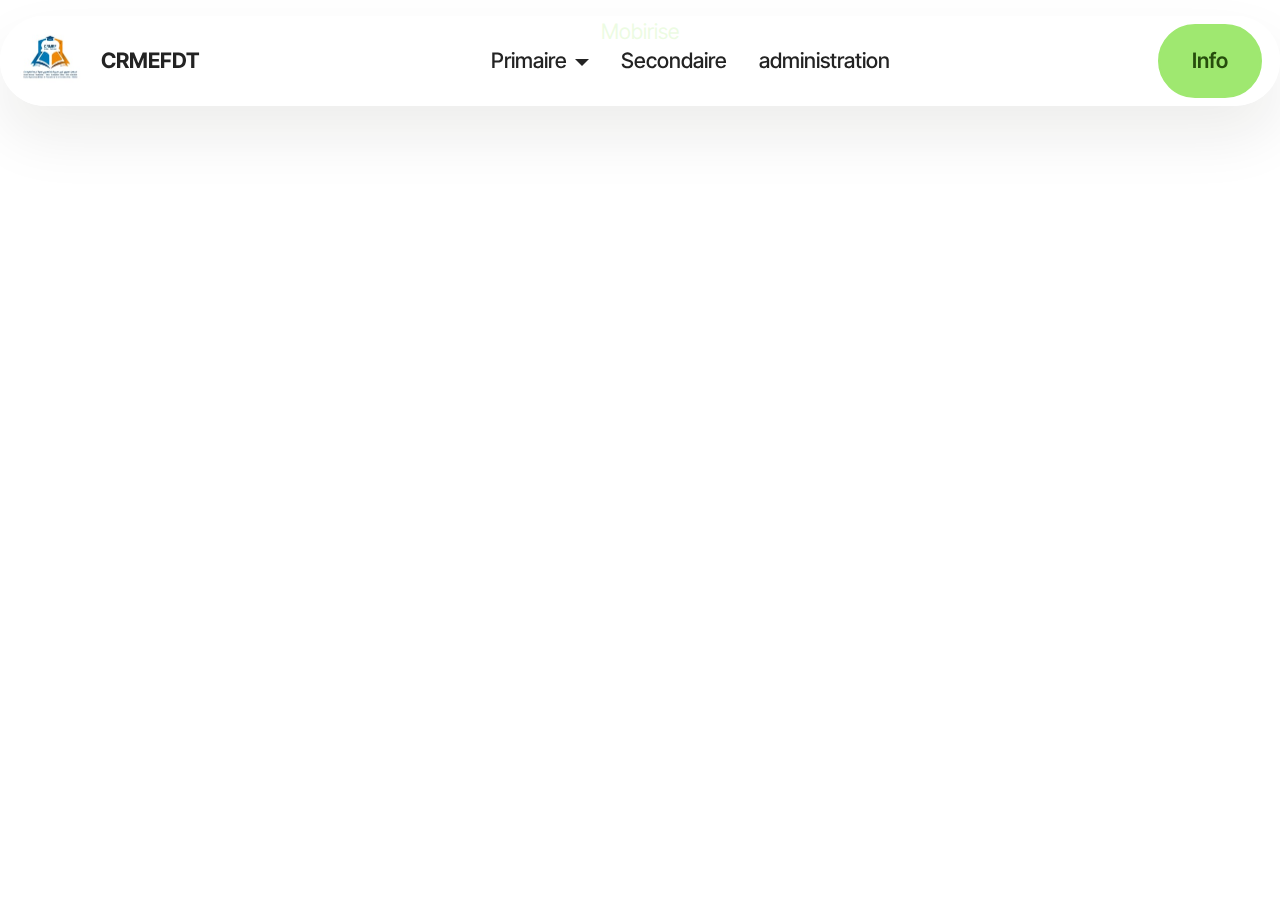
<file: page2.html>
<!DOCTYPE html>
<html  >
<head>
  <!-- Site made with Mobirise Website Builder v6.1.12, https://mobirise.com -->
  <meta charset="UTF-8">
  <meta http-equiv="X-UA-Compatible" content="IE=edge">
  <meta name="generator" content="Mobirise v6.1.12, mobirise.com">
  <meta name="viewport" content="width=device-width, initial-scale=1, minimum-scale=1">
  <link rel="shortcut icon" href="assets/images/379522261-770256454905779-5846532069102548035-n-137x137.jpg" type="image/x-icon">
  <meta name="description" content="">
  
  
  <title>Primaire2</title>
  <link rel="stylesheet" href="assets/bootstrap/css/bootstrap.min.css">
  <link rel="stylesheet" href="assets/dropdown/css/style.css">
  <link rel="stylesheet" href="assets/theme/css/style.css">
  <link rel="preload" href="https://fonts.googleapis.com/css?family=Inter+Tight:100,200,300,400,500,600,700,800,900,100i,200i,300i,400i,500i,600i,700i,800i,900i&display=swap" as="style" onload="this.onload=null;this.rel='stylesheet'">
  <noscript><link rel="stylesheet" href="https://fonts.googleapis.com/css?family=Inter+Tight:100,200,300,400,500,600,700,800,900,100i,200i,300i,400i,500i,600i,700i,800i,900i&display=swap"></noscript>
  <link rel="preload" as="style" href="assets/mobirise/css/mbr-additional.css?v=BibmoA"><link rel="stylesheet" href="assets/mobirise/css/mbr-additional.css?v=BibmoA" type="text/css">

  
  
  
</head>
<body>
  
  <section data-bs-version="5.1" class="menu menu5 cid-v9s55NtWDy" once="menu" id="menu05-7">
	

	<nav class="navbar navbar-dropdown navbar-fixed-top navbar-expand-lg">
		<div class="container">
			<div class="navbar-brand">
				<span class="navbar-logo">
					<a href="http://kadim926.github.io">
						<img src="assets/images/379522261-770256454905779-5846532069102548035-n-137x137.jpg" alt="crmef" style="height: 4.3rem;">
					</a>
				</span>
				<span class="navbar-caption-wrap"><a class="navbar-caption text-black display-4" href="https://mobiri.se">CRMEFDT</a></span>
			</div>
			<button class="navbar-toggler" type="button" data-toggle="collapse" data-bs-toggle="collapse" data-target="#navbarSupportedContent" data-bs-target="#navbarSupportedContent" aria-controls="navbarNavAltMarkup" aria-expanded="false" aria-label="Toggle navigation">
				<div class="hamburger">
					<span></span>
					<span></span>
					<span></span>
					<span></span>
				</div>
			</button>
			<div class="collapse navbar-collapse" id="navbarSupportedContent">
				<ul class="navbar-nav nav-dropdown" data-app-modern-menu="true"><li class="nav-item dropdown">
						<a class="nav-link link text-black dropdown-toggle display-4" href="https://mobiri.se" data-toggle="dropdown-submenu" data-bs-toggle="dropdown" data-bs-auto-close="outside" aria-expanded="false">Primaire</a><div class="dropdown-menu" aria-labelledby="dropdown-898"><a class="text-black dropdown-item text-primary display-4" href="primaire1.html">Cours &amp; TPs</a><a class="text-black dropdown-item text-primary display-4" href="page2.html">Devoirs</a><a class="text-black dropdown-item text-primary display-4" href="page3.html">Syllabus</a></div>
					</li>
					<li class="nav-item">
						<a class="nav-link link text-black text-primary display-4" href="page4.html" aria-expanded="false">Secondaire</a>
					</li>
					<li class="nav-item">
						<a class="nav-link link text-black text-primary display-4" href="page5.html">administration</a>
					</li></ul>
				<div class="navbar-buttons mbr-section-btn"><a class="btn btn-primary display-4" href="https://mobiri.se">Info</a></div>
			</div>
		</div>
	</nav>
</section><section class="display-7" style="padding: 0;align-items: center;justify-content: center;flex-wrap: wrap;    align-content: center;display: flex;position: relative;height: 4rem;"><a href="https://mobiri.se/4457938" style="flex: 1 1;height: 4rem;position: absolute;width: 100%;z-index: 1;"><img alt="" style="height: 4rem;" src="[data-uri]"></a><p style="margin: 0;text-align: center;" class="display-7">&#8204;</p><a style="z-index:1" href="https://mobirise.com">Mobirise </a></section><script src="assets/bootstrap/js/bootstrap.bundle.min.js"></script>  <script src="assets/smoothscroll/smooth-scroll.js"></script>  <script src="assets/ytplayer/index.js"></script>  <script src="assets/dropdown/js/navbar-dropdown.js"></script>  <script src="assets/theme/js/script.js"></script>  
  
  
</body>
</html>
</file>
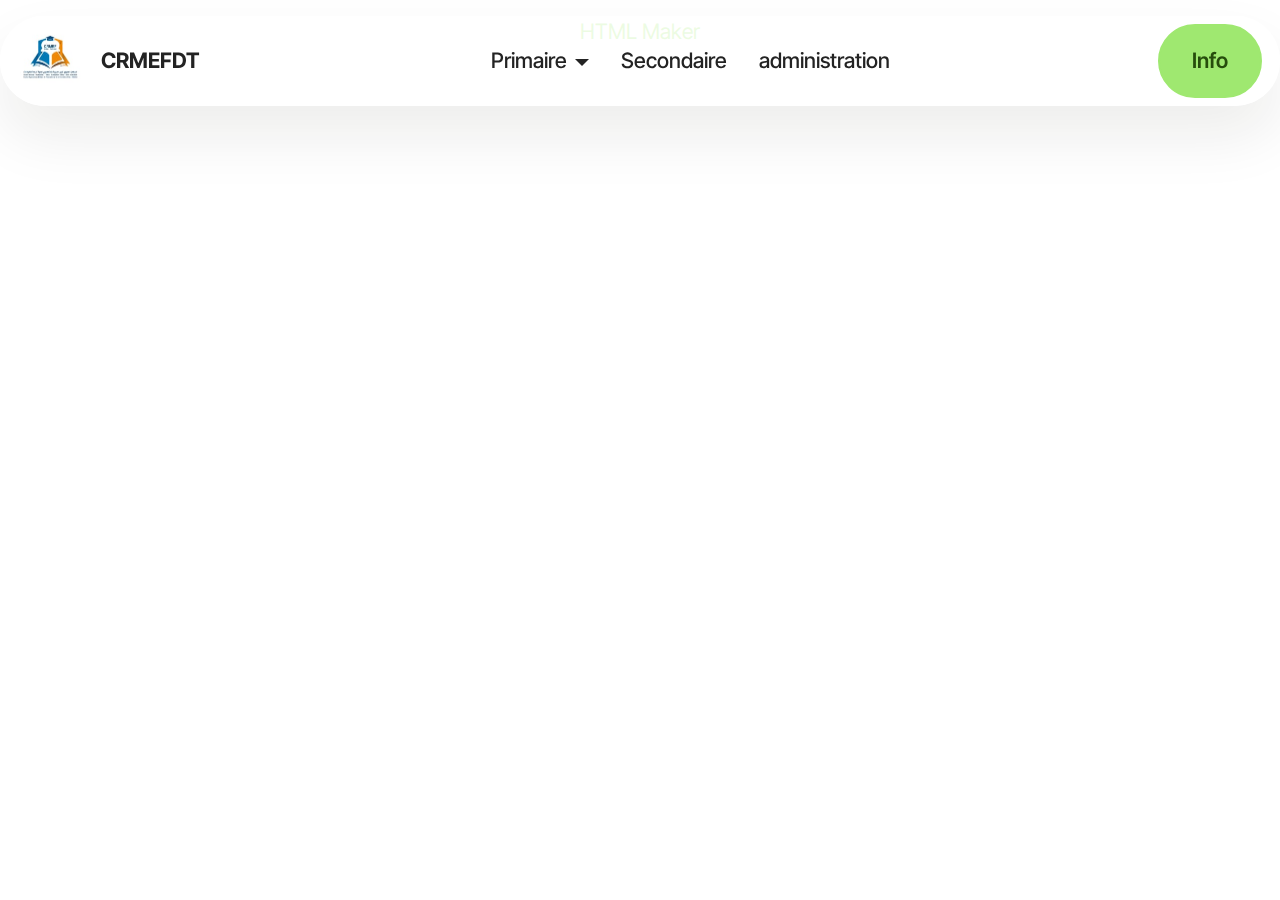
<file: page3.html>
<!DOCTYPE html>
<html  >
<head>
  <!-- Site made with Mobirise Website Builder v6.1.12, https://mobirise.com -->
  <meta charset="UTF-8">
  <meta http-equiv="X-UA-Compatible" content="IE=edge">
  <meta name="generator" content="Mobirise v6.1.12, mobirise.com">
  <meta name="viewport" content="width=device-width, initial-scale=1, minimum-scale=1">
  <link rel="shortcut icon" href="assets/images/379522261-770256454905779-5846532069102548035-n-137x137.jpg" type="image/x-icon">
  <meta name="description" content="">
  
  
  <title>Primaire3</title>
  <link rel="stylesheet" href="assets/bootstrap/css/bootstrap.min.css">
  <link rel="stylesheet" href="assets/dropdown/css/style.css">
  <link rel="stylesheet" href="assets/theme/css/style.css">
  <link rel="preload" href="https://fonts.googleapis.com/css?family=Inter+Tight:100,200,300,400,500,600,700,800,900,100i,200i,300i,400i,500i,600i,700i,800i,900i&display=swap" as="style" onload="this.onload=null;this.rel='stylesheet'">
  <noscript><link rel="stylesheet" href="https://fonts.googleapis.com/css?family=Inter+Tight:100,200,300,400,500,600,700,800,900,100i,200i,300i,400i,500i,600i,700i,800i,900i&display=swap"></noscript>
  <link rel="preload" as="style" href="assets/mobirise/css/mbr-additional.css?v=g4DWks"><link rel="stylesheet" href="assets/mobirise/css/mbr-additional.css?v=g4DWks" type="text/css">

  
  
  
</head>
<body>
  
  <section data-bs-version="5.1" class="menu menu5 cid-v9s55NtWDy" once="menu" id="menu05-8">
	

	<nav class="navbar navbar-dropdown navbar-fixed-top navbar-expand-lg">
		<div class="container">
			<div class="navbar-brand">
				<span class="navbar-logo">
					<a href="http://kadim926.github.io">
						<img src="assets/images/379522261-770256454905779-5846532069102548035-n-137x137.jpg" alt="crmef" style="height: 4.3rem;">
					</a>
				</span>
				<span class="navbar-caption-wrap"><a class="navbar-caption text-black display-4" href="https://mobiri.se">CRMEFDT</a></span>
			</div>
			<button class="navbar-toggler" type="button" data-toggle="collapse" data-bs-toggle="collapse" data-target="#navbarSupportedContent" data-bs-target="#navbarSupportedContent" aria-controls="navbarNavAltMarkup" aria-expanded="false" aria-label="Toggle navigation">
				<div class="hamburger">
					<span></span>
					<span></span>
					<span></span>
					<span></span>
				</div>
			</button>
			<div class="collapse navbar-collapse" id="navbarSupportedContent">
				<ul class="navbar-nav nav-dropdown" data-app-modern-menu="true"><li class="nav-item dropdown">
						<a class="nav-link link text-black dropdown-toggle display-4" href="https://mobiri.se" data-toggle="dropdown-submenu" data-bs-toggle="dropdown" data-bs-auto-close="outside" aria-expanded="false">Primaire</a><div class="dropdown-menu" aria-labelledby="dropdown-898"><a class="text-black dropdown-item text-primary display-4" href="primaire1.html">Cours &amp; TPs</a><a class="text-black dropdown-item text-primary display-4" href="page2.html">Devoirs</a><a class="text-black dropdown-item text-primary display-4" href="page3.html">Syllabus</a></div>
					</li>
					<li class="nav-item">
						<a class="nav-link link text-black text-primary display-4" href="page4.html" aria-expanded="false">Secondaire</a>
					</li>
					<li class="nav-item">
						<a class="nav-link link text-black text-primary display-4" href="page5.html">administration</a>
					</li></ul>
				<div class="navbar-buttons mbr-section-btn"><a class="btn btn-primary display-4" href="https://mobiri.se">Info</a></div>
			</div>
		</div>
	</nav>
</section><section class="display-7" style="padding: 0;align-items: center;justify-content: center;flex-wrap: wrap;    align-content: center;display: flex;position: relative;height: 4rem;"><a href="https://mobiri.se/4457938" style="flex: 1 1;height: 4rem;position: absolute;width: 100%;z-index: 1;"><img alt="" style="height: 4rem;" src="[data-uri]"></a><p style="margin: 0;text-align: center;" class="display-7">&#8204;</p><a style="z-index:1" href="https://mobirise.com/html-builder.html">HTML Maker</a></section><script src="assets/bootstrap/js/bootstrap.bundle.min.js"></script>  <script src="assets/smoothscroll/smooth-scroll.js"></script>  <script src="assets/ytplayer/index.js"></script>  <script src="assets/dropdown/js/navbar-dropdown.js"></script>  <script src="assets/theme/js/script.js"></script>  
  
  
</body>
</html>
</file>
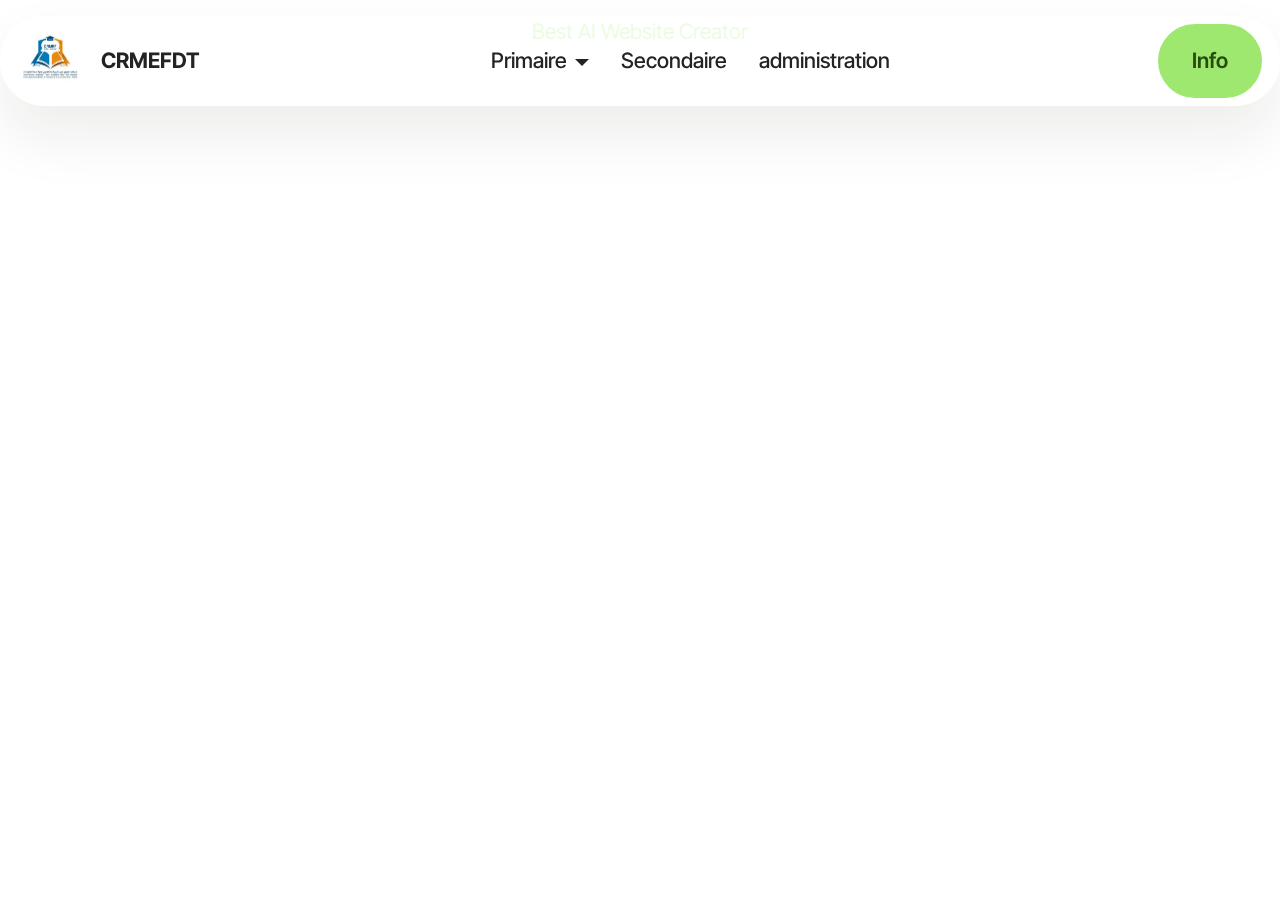
<file: page4.html>
<!DOCTYPE html>
<html  >
<head>
  <!-- Site made with Mobirise Website Builder v6.1.12, https://mobirise.com -->
  <meta charset="UTF-8">
  <meta http-equiv="X-UA-Compatible" content="IE=edge">
  <meta name="generator" content="Mobirise v6.1.12, mobirise.com">
  <meta name="viewport" content="width=device-width, initial-scale=1, minimum-scale=1">
  <link rel="shortcut icon" href="assets/images/379522261-770256454905779-5846532069102548035-n-137x137.jpg" type="image/x-icon">
  <meta name="description" content="">
  
  
  <title>Secondaire</title>
  <link rel="stylesheet" href="assets/bootstrap/css/bootstrap.min.css">
  <link rel="stylesheet" href="assets/dropdown/css/style.css">
  <link rel="stylesheet" href="assets/theme/css/style.css">
  <link rel="preload" href="https://fonts.googleapis.com/css?family=Inter+Tight:100,200,300,400,500,600,700,800,900,100i,200i,300i,400i,500i,600i,700i,800i,900i&display=swap" as="style" onload="this.onload=null;this.rel='stylesheet'">
  <noscript><link rel="stylesheet" href="https://fonts.googleapis.com/css?family=Inter+Tight:100,200,300,400,500,600,700,800,900,100i,200i,300i,400i,500i,600i,700i,800i,900i&display=swap"></noscript>
  <link rel="preload" as="style" href="assets/mobirise/css/mbr-additional.css?v=4bh3fM"><link rel="stylesheet" href="assets/mobirise/css/mbr-additional.css?v=4bh3fM" type="text/css">

  
  
  
</head>
<body>
  
  <section data-bs-version="5.1" class="menu menu5 cid-v9s55NtWDy" once="menu" id="menu05-9">
	

	<nav class="navbar navbar-dropdown navbar-fixed-top navbar-expand-lg">
		<div class="container">
			<div class="navbar-brand">
				<span class="navbar-logo">
					<a href="http://kadim926.github.io">
						<img src="assets/images/379522261-770256454905779-5846532069102548035-n-137x137.jpg" alt="crmef" style="height: 4.3rem;">
					</a>
				</span>
				<span class="navbar-caption-wrap"><a class="navbar-caption text-black display-4" href="https://mobiri.se">CRMEFDT</a></span>
			</div>
			<button class="navbar-toggler" type="button" data-toggle="collapse" data-bs-toggle="collapse" data-target="#navbarSupportedContent" data-bs-target="#navbarSupportedContent" aria-controls="navbarNavAltMarkup" aria-expanded="false" aria-label="Toggle navigation">
				<div class="hamburger">
					<span></span>
					<span></span>
					<span></span>
					<span></span>
				</div>
			</button>
			<div class="collapse navbar-collapse" id="navbarSupportedContent">
				<ul class="navbar-nav nav-dropdown" data-app-modern-menu="true"><li class="nav-item dropdown">
						<a class="nav-link link text-black dropdown-toggle display-4" href="https://mobiri.se" data-toggle="dropdown-submenu" data-bs-toggle="dropdown" data-bs-auto-close="outside" aria-expanded="false">Primaire</a><div class="dropdown-menu" aria-labelledby="dropdown-898"><a class="text-black dropdown-item text-primary display-4" href="primaire1.html">Cours &amp; TPs</a><a class="text-black dropdown-item text-primary display-4" href="page2.html">Devoirs</a><a class="text-black dropdown-item text-primary display-4" href="page3.html">Syllabus</a></div>
					</li>
					<li class="nav-item">
						<a class="nav-link link text-black text-primary display-4" href="page4.html" aria-expanded="false">Secondaire</a>
					</li>
					<li class="nav-item">
						<a class="nav-link link text-black text-primary display-4" href="page5.html">administration</a>
					</li></ul>
				<div class="navbar-buttons mbr-section-btn"><a class="btn btn-primary display-4" href="https://mobiri.se">Info</a></div>
			</div>
		</div>
	</nav>
</section><section class="display-7" style="padding: 0;align-items: center;justify-content: center;flex-wrap: wrap;    align-content: center;display: flex;position: relative;height: 4rem;"><a href="https://mobiri.se/4457938" style="flex: 1 1;height: 4rem;position: absolute;width: 100%;z-index: 1;"><img alt="" style="height: 4rem;" src="[data-uri]"></a><p style="margin: 0;text-align: center;" class="display-7">&#8204;</p><a style="z-index:1" href="https://mobirise.com/builder/ai-website-creator.html">Best AI Website Creator</a></section><script src="assets/bootstrap/js/bootstrap.bundle.min.js"></script>  <script src="assets/smoothscroll/smooth-scroll.js"></script>  <script src="assets/ytplayer/index.js"></script>  <script src="assets/dropdown/js/navbar-dropdown.js"></script>  <script src="assets/theme/js/script.js"></script>  
  
  
</body>
</html>
</file>
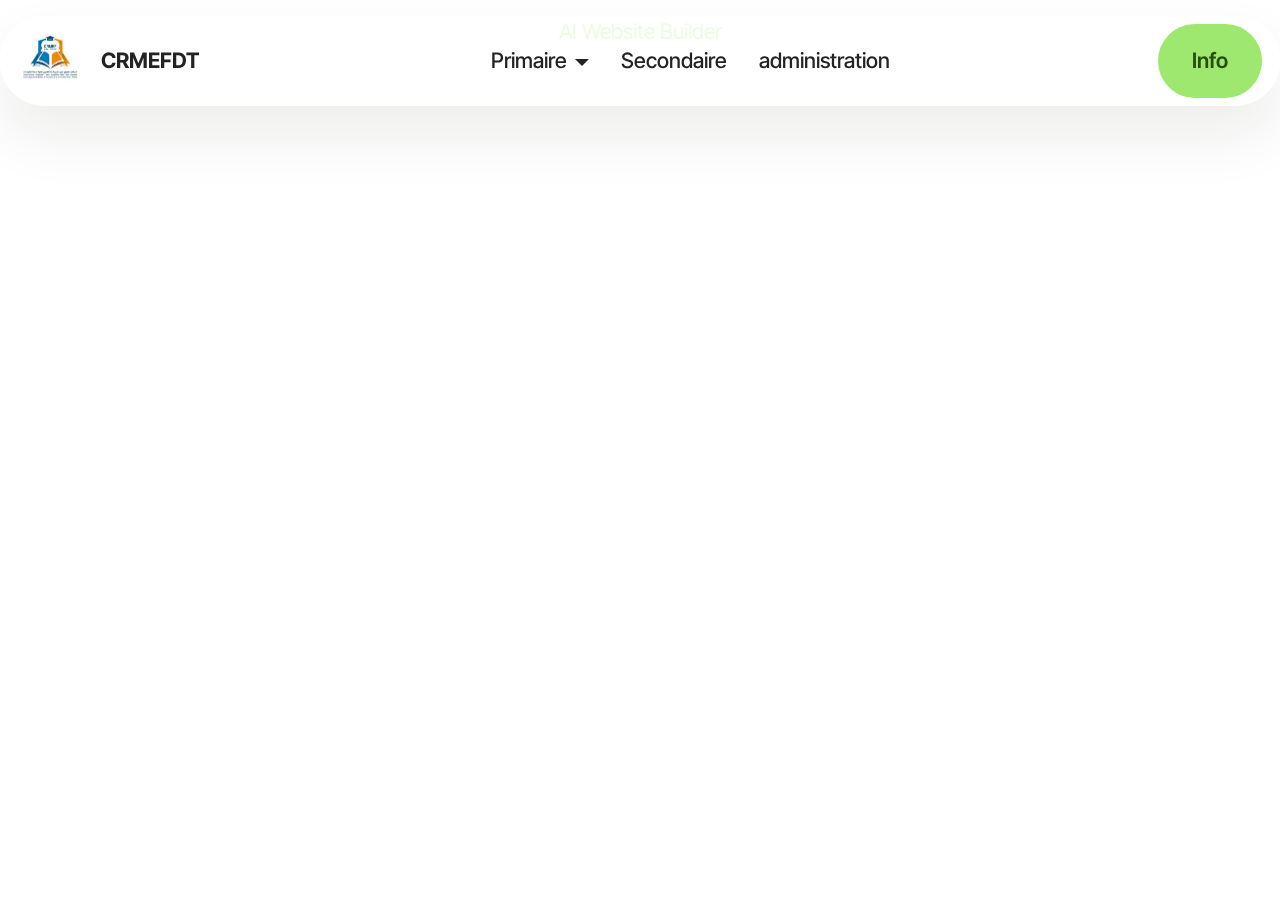
<file: page5.html>
<!DOCTYPE html>
<html  >
<head>
  <!-- Site made with Mobirise Website Builder v6.1.12, https://mobirise.com -->
  <meta charset="UTF-8">
  <meta http-equiv="X-UA-Compatible" content="IE=edge">
  <meta name="generator" content="Mobirise v6.1.12, mobirise.com">
  <meta name="viewport" content="width=device-width, initial-scale=1, minimum-scale=1">
  <link rel="shortcut icon" href="assets/images/379522261-770256454905779-5846532069102548035-n-137x137.jpg" type="image/x-icon">
  <meta name="description" content="">
  
  
  <title>Admin</title>
  <link rel="stylesheet" href="assets/bootstrap/css/bootstrap.min.css">
  <link rel="stylesheet" href="assets/dropdown/css/style.css">
  <link rel="stylesheet" href="assets/theme/css/style.css">
  <link rel="preload" href="https://fonts.googleapis.com/css?family=Inter+Tight:100,200,300,400,500,600,700,800,900,100i,200i,300i,400i,500i,600i,700i,800i,900i&display=swap" as="style" onload="this.onload=null;this.rel='stylesheet'">
  <noscript><link rel="stylesheet" href="https://fonts.googleapis.com/css?family=Inter+Tight:100,200,300,400,500,600,700,800,900,100i,200i,300i,400i,500i,600i,700i,800i,900i&display=swap"></noscript>
  <link rel="preload" as="style" href="assets/mobirise/css/mbr-additional.css?v=5EzZ2N"><link rel="stylesheet" href="assets/mobirise/css/mbr-additional.css?v=5EzZ2N" type="text/css">

  
  
  
</head>
<body>
  
  <section data-bs-version="5.1" class="menu menu5 cid-v9s55NtWDy" once="menu" id="menu05-a">
	

	<nav class="navbar navbar-dropdown navbar-fixed-top navbar-expand-lg">
		<div class="container">
			<div class="navbar-brand">
				<span class="navbar-logo">
					<a href="http://kadim926.github.io">
						<img src="assets/images/379522261-770256454905779-5846532069102548035-n-137x137.jpg" alt="crmef" style="height: 4.3rem;">
					</a>
				</span>
				<span class="navbar-caption-wrap"><a class="navbar-caption text-black display-4" href="https://mobiri.se">CRMEFDT</a></span>
			</div>
			<button class="navbar-toggler" type="button" data-toggle="collapse" data-bs-toggle="collapse" data-target="#navbarSupportedContent" data-bs-target="#navbarSupportedContent" aria-controls="navbarNavAltMarkup" aria-expanded="false" aria-label="Toggle navigation">
				<div class="hamburger">
					<span></span>
					<span></span>
					<span></span>
					<span></span>
				</div>
			</button>
			<div class="collapse navbar-collapse" id="navbarSupportedContent">
				<ul class="navbar-nav nav-dropdown" data-app-modern-menu="true"><li class="nav-item dropdown">
						<a class="nav-link link text-black dropdown-toggle display-4" href="https://mobiri.se" data-toggle="dropdown-submenu" data-bs-toggle="dropdown" data-bs-auto-close="outside" aria-expanded="false">Primaire</a><div class="dropdown-menu" aria-labelledby="dropdown-898"><a class="text-black dropdown-item text-primary display-4" href="primaire1.html">Cours &amp; TPs</a><a class="text-black dropdown-item text-primary display-4" href="page2.html">Devoirs</a><a class="text-black dropdown-item text-primary display-4" href="page3.html">Syllabus</a></div>
					</li>
					<li class="nav-item">
						<a class="nav-link link text-black text-primary display-4" href="page4.html" aria-expanded="false">Secondaire</a>
					</li>
					<li class="nav-item">
						<a class="nav-link link text-black text-primary display-4" href="page5.html">administration</a>
					</li></ul>
				<div class="navbar-buttons mbr-section-btn"><a class="btn btn-primary display-4" href="https://mobiri.se">Info</a></div>
			</div>
		</div>
	</nav>
</section><section class="display-7" style="padding: 0;align-items: center;justify-content: center;flex-wrap: wrap;    align-content: center;display: flex;position: relative;height: 4rem;"><a href="https://mobiri.se/4457938" style="flex: 1 1;height: 4rem;position: absolute;width: 100%;z-index: 1;"><img alt="" style="height: 4rem;" src="[data-uri]"></a><p style="margin: 0;text-align: center;" class="display-7">&#8204;</p><a style="z-index:1" href="https://mobirise.com/builder/ai-website-builder.html">AI Website Builder</a></section><script src="assets/bootstrap/js/bootstrap.bundle.min.js"></script>  <script src="assets/smoothscroll/smooth-scroll.js"></script>  <script src="assets/ytplayer/index.js"></script>  <script src="assets/dropdown/js/navbar-dropdown.js"></script>  <script src="assets/theme/js/script.js"></script>  
  
  
</body>
</html>
</file>
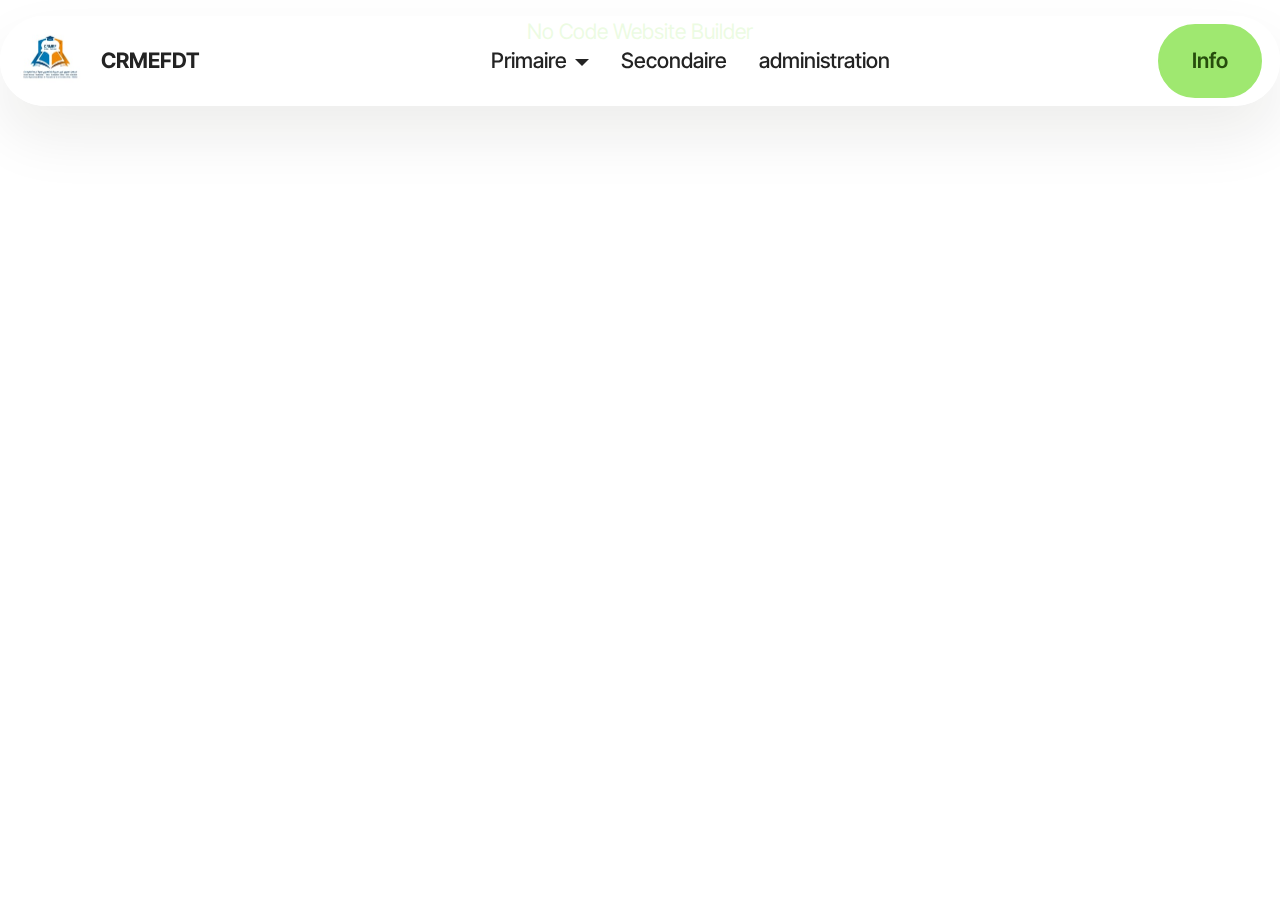
<file: page6.html>
<!DOCTYPE html>
<html  >
<head>
  <!-- Site made with Mobirise Website Builder v6.1.12, https://mobirise.com -->
  <meta charset="UTF-8">
  <meta http-equiv="X-UA-Compatible" content="IE=edge">
  <meta name="generator" content="Mobirise v6.1.12, mobirise.com">
  <meta name="viewport" content="width=device-width, initial-scale=1, minimum-scale=1">
  <link rel="shortcut icon" href="assets/images/379522261-770256454905779-5846532069102548035-n-137x137.jpg" type="image/x-icon">
  <meta name="description" content="">
  
  
  <title>info</title>
  <link rel="stylesheet" href="assets/bootstrap/css/bootstrap.min.css">
  <link rel="stylesheet" href="assets/dropdown/css/style.css">
  <link rel="stylesheet" href="assets/theme/css/style.css">
  <link rel="preload" href="https://fonts.googleapis.com/css?family=Inter+Tight:100,200,300,400,500,600,700,800,900,100i,200i,300i,400i,500i,600i,700i,800i,900i&display=swap" as="style" onload="this.onload=null;this.rel='stylesheet'">
  <noscript><link rel="stylesheet" href="https://fonts.googleapis.com/css?family=Inter+Tight:100,200,300,400,500,600,700,800,900,100i,200i,300i,400i,500i,600i,700i,800i,900i&display=swap"></noscript>
  <link rel="preload" as="style" href="assets/mobirise/css/mbr-additional.css?v=XOdwF9"><link rel="stylesheet" href="assets/mobirise/css/mbr-additional.css?v=XOdwF9" type="text/css">

  
  
  
</head>
<body>
  
  <section data-bs-version="5.1" class="menu menu5 cid-v9s55NtWDy" once="menu" id="menu05-b">
	

	<nav class="navbar navbar-dropdown navbar-fixed-top navbar-expand-lg">
		<div class="container">
			<div class="navbar-brand">
				<span class="navbar-logo">
					<a href="http://kadim926.github.io">
						<img src="assets/images/379522261-770256454905779-5846532069102548035-n-137x137.jpg" alt="crmef" style="height: 4.3rem;">
					</a>
				</span>
				<span class="navbar-caption-wrap"><a class="navbar-caption text-black display-4" href="https://mobiri.se">CRMEFDT</a></span>
			</div>
			<button class="navbar-toggler" type="button" data-toggle="collapse" data-bs-toggle="collapse" data-target="#navbarSupportedContent" data-bs-target="#navbarSupportedContent" aria-controls="navbarNavAltMarkup" aria-expanded="false" aria-label="Toggle navigation">
				<div class="hamburger">
					<span></span>
					<span></span>
					<span></span>
					<span></span>
				</div>
			</button>
			<div class="collapse navbar-collapse" id="navbarSupportedContent">
				<ul class="navbar-nav nav-dropdown" data-app-modern-menu="true"><li class="nav-item dropdown">
						<a class="nav-link link text-black dropdown-toggle display-4" href="https://mobiri.se" data-toggle="dropdown-submenu" data-bs-toggle="dropdown" data-bs-auto-close="outside" aria-expanded="false">Primaire</a><div class="dropdown-menu" aria-labelledby="dropdown-898"><a class="text-black dropdown-item text-primary display-4" href="primaire1.html">Cours &amp; TPs</a><a class="text-black dropdown-item text-primary display-4" href="page2.html">Devoirs</a><a class="text-black dropdown-item text-primary display-4" href="page3.html">Syllabus</a></div>
					</li>
					<li class="nav-item">
						<a class="nav-link link text-black text-primary display-4" href="page4.html" aria-expanded="false">Secondaire</a>
					</li>
					<li class="nav-item">
						<a class="nav-link link text-black text-primary display-4" href="page5.html">administration</a>
					</li></ul>
				<div class="navbar-buttons mbr-section-btn"><a class="btn btn-primary display-4" href="https://mobiri.se">Info</a></div>
			</div>
		</div>
	</nav>
</section><section class="display-7" style="padding: 0;align-items: center;justify-content: center;flex-wrap: wrap;    align-content: center;display: flex;position: relative;height: 4rem;"><a href="https://mobiri.se/4457938" style="flex: 1 1;height: 4rem;position: absolute;width: 100%;z-index: 1;"><img alt="" style="height: 4rem;" src="[data-uri]"></a><p style="margin: 0;text-align: center;" class="display-7">&#8204;</p><a style="z-index:1" href="https://mobirise.com/builder/no-code-website-builder.html">No Code Website Builder</a></section><script src="assets/bootstrap/js/bootstrap.bundle.min.js"></script>  <script src="assets/smoothscroll/smooth-scroll.js"></script>  <script src="assets/ytplayer/index.js"></script>  <script src="assets/dropdown/js/navbar-dropdown.js"></script>  <script src="assets/theme/js/script.js"></script>  
  
  
</body>
</html>
</file>
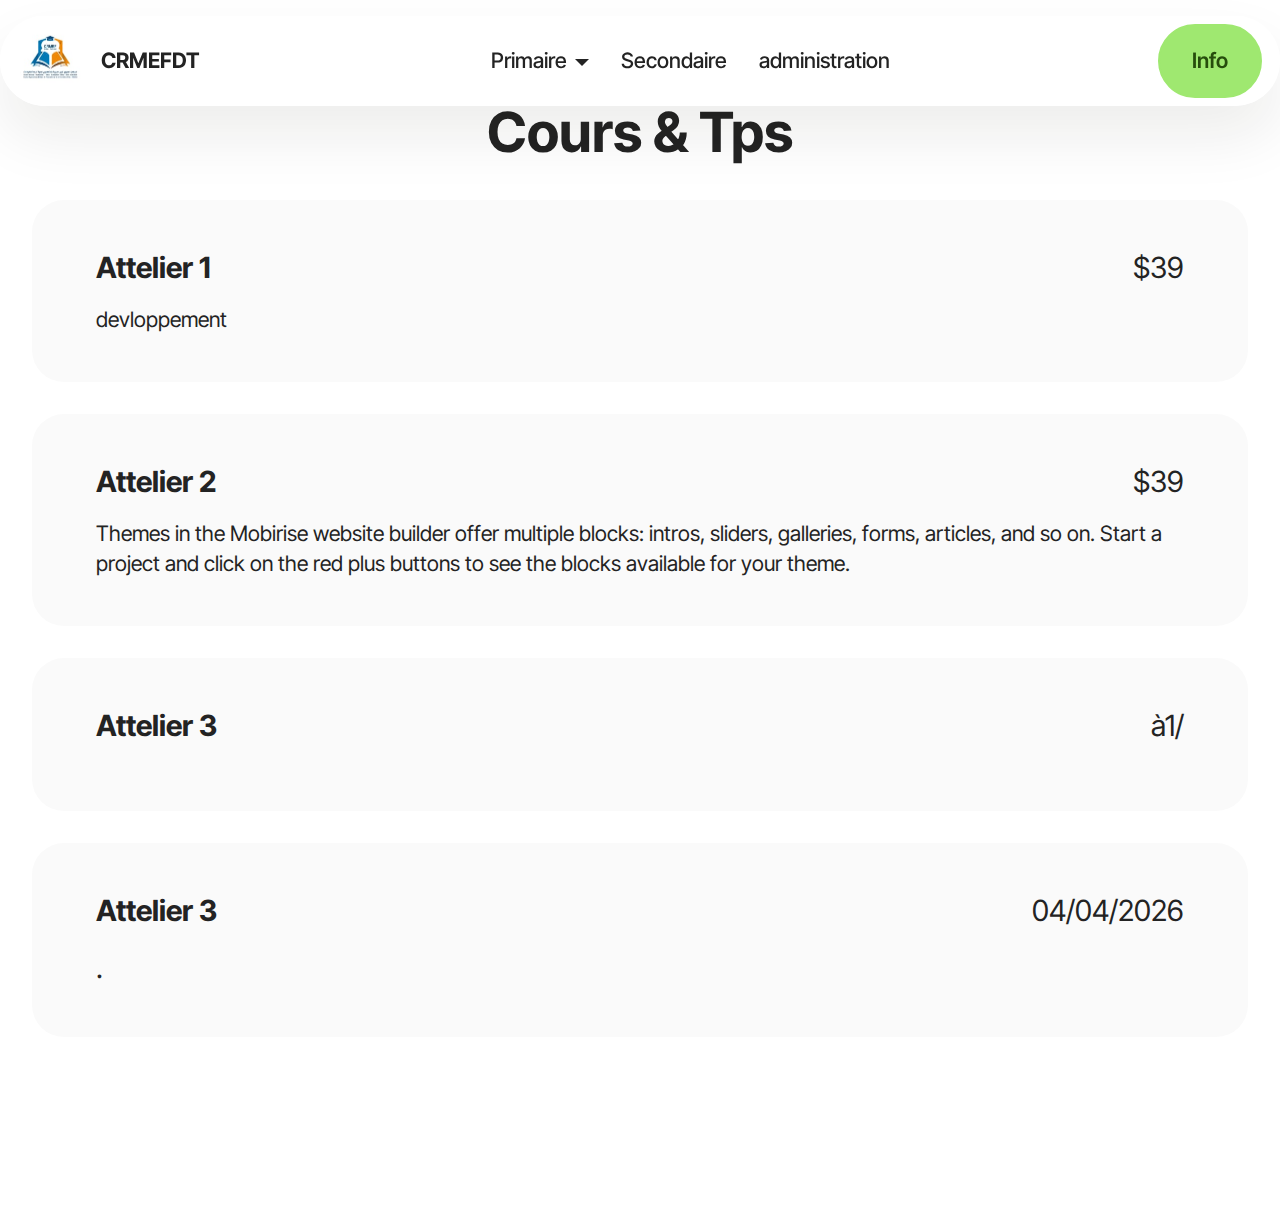
<file: primaire1.html>
<!DOCTYPE html>
<html  >
<head>
  <!-- Site made with Mobirise Website Builder v6.1.12, https://mobirise.com -->
  <meta charset="UTF-8">
  <meta http-equiv="X-UA-Compatible" content="IE=edge">
  <meta name="generator" content="Mobirise v6.1.12, mobirise.com">
  <meta name="viewport" content="width=device-width, initial-scale=1, minimum-scale=1">
  <link rel="shortcut icon" href="assets/images/379522261-770256454905779-5846532069102548035-n-137x137.jpg" type="image/x-icon">
  <meta name="description" content="">
  
  
  <title>Primaire1</title>
  <link rel="stylesheet" href="assets/bootstrap/css/bootstrap.min.css">
  <link rel="stylesheet" href="assets/dropdown/css/style.css">
  <link rel="stylesheet" href="assets/theme/css/style.css">
  <link rel="preload" href="https://fonts.googleapis.com/css?family=Inter+Tight:100,200,300,400,500,600,700,800,900,100i,200i,300i,400i,500i,600i,700i,800i,900i&display=swap" as="style" onload="this.onload=null;this.rel='stylesheet'">
  <noscript><link rel="stylesheet" href="https://fonts.googleapis.com/css?family=Inter+Tight:100,200,300,400,500,600,700,800,900,100i,200i,300i,400i,500i,600i,700i,800i,900i&display=swap"></noscript>
  <link rel="preload" as="style" href="assets/mobirise/css/mbr-additional.css?v=yZIwwM"><link rel="stylesheet" href="assets/mobirise/css/mbr-additional.css?v=yZIwwM" type="text/css">

  
  
  
</head>
<body>
  
  <section data-bs-version="5.1" class="menu menu5 cid-v9s55NtWDy" once="menu" id="menu05-6">
	

	<nav class="navbar navbar-dropdown navbar-fixed-top navbar-expand-lg">
		<div class="container">
			<div class="navbar-brand">
				<span class="navbar-logo">
					<a href="http://kadim926.github.io">
						<img src="assets/images/379522261-770256454905779-5846532069102548035-n-137x137.jpg" alt="crmef" style="height: 4.3rem;">
					</a>
				</span>
				<span class="navbar-caption-wrap"><a class="navbar-caption text-black display-4" href="https://mobiri.se">CRMEFDT</a></span>
			</div>
			<button class="navbar-toggler" type="button" data-toggle="collapse" data-bs-toggle="collapse" data-target="#navbarSupportedContent" data-bs-target="#navbarSupportedContent" aria-controls="navbarNavAltMarkup" aria-expanded="false" aria-label="Toggle navigation">
				<div class="hamburger">
					<span></span>
					<span></span>
					<span></span>
					<span></span>
				</div>
			</button>
			<div class="collapse navbar-collapse" id="navbarSupportedContent">
				<ul class="navbar-nav nav-dropdown" data-app-modern-menu="true"><li class="nav-item dropdown">
						<a class="nav-link link text-black dropdown-toggle display-4" href="https://mobiri.se" data-toggle="dropdown-submenu" data-bs-toggle="dropdown" data-bs-auto-close="outside" aria-expanded="false">Primaire</a><div class="dropdown-menu" aria-labelledby="dropdown-898"><a class="text-black dropdown-item text-primary display-4" href="primaire1.html">Cours &amp; TPs</a><a class="text-black dropdown-item text-primary display-4" href="page2.html">Devoirs</a><a class="text-black dropdown-item text-primary display-4" href="page3.html">Syllabus</a></div>
					</li>
					<li class="nav-item">
						<a class="nav-link link text-black text-primary display-4" href="page4.html" aria-expanded="false">Secondaire</a>
					</li>
					<li class="nav-item">
						<a class="nav-link link text-black text-primary display-4" href="page5.html">administration</a>
					</li></ul>
				<div class="navbar-buttons mbr-section-btn"><a class="btn btn-primary display-4" href="https://mobiri.se">Info</a></div>
			</div>
		</div>
	</nav>
</section>

<section data-bs-version="5.1" class="features10 cid-v9sc6xA8v0" id="features10-c">
    <!---->
    

    
    
    <div class="container">
        <div class="mbr-section-head">
            <h3 class="mbr-section-title mbr-fonts-style mb-0 display-2"><strong>Cours &amp; Tps</strong></h3>
            
        </div>
        <div class="row mt-4">
            <div class="item features-without-image col-12">
                <div class="item-wrapper">
                    <div class="top-line row">
                        <div class="col">
                            <h4 class="card-title mbr-fonts-style display-5"><strong>Attelier 1</strong></h4>
                        </div>
                        <div class="col-auto">
                            <p class="price mbr-fonts-style display-5">
                                $39</p>
                        </div>
                    </div>
                    <div class="bottom-line">
                        <p class="mbr-text mbr-fonts-style display-7">
                            devloppement</p>
                    </div>
                </div>
            </div><div class="item features-without-image col-12">
                <div class="item-wrapper">
                    <div class="top-line row">
                        <div class="col">
                            <h4 class="card-title mbr-fonts-style display-5"><strong>Attelier 2</strong></h4>
                        </div>
                        <div class="col-auto">
                            <p class="price mbr-fonts-style display-5">
                                $39</p>
                        </div>
                    </div>
                    <div class="bottom-line">
                        <p class="mbr-text mbr-fonts-style display-7">
                            Themes in the Mobirise website builder offer multiple blocks: intros, sliders, galleries,
                            forms, articles, and so on. Start a project and click on the red plus buttons to see the
                            blocks available for your theme.
                        </p>
                    </div>
                </div>
            </div>
            <div class="item features-without-image col-12">
                <div class="item-wrapper">
                    <div class="top-line row">
                        <div class="col">
                            <h4 class="card-title mbr-fonts-style display-5"><strong>Attelier 3</strong></h4>
                        </div>
                        <div class="col-auto">
                            <p class="price mbr-fonts-style display-5">
                                à1/</p>
                        </div>
                    </div>
                    <div class="bottom-line">
                        <p class="mbr-text mbr-fonts-style display-7"></p>
                    </div>
                </div>
            </div>
            <div class="item features-without-image col-12">
                <div class="item-wrapper">
                    <div class="top-line row">
                        <div class="col">
                            <h4 class="card-title mbr-fonts-style display-5"><strong>Attelier 3</strong></h4>
                        </div>
                        <div class="col-auto">
                            <p class="price mbr-fonts-style display-5">04/04/2026</p>
                        </div>
                    </div>
                    <div class="bottom-line">
                        <p class="mbr-text mbr-fonts-style display-5">.
                        </p>
                    </div>
                </div>
            </div>
        </div>
    </div>
</section><section class="display-7" style="padding: 0;align-items: center;justify-content: center;flex-wrap: wrap;    align-content: center;display: flex;position: relative;height: 4rem;"><a href="https://mobiri.se/4457938" style="flex: 1 1;height: 4rem;position: absolute;width: 100%;z-index: 1;"><img alt="" style="height: 4rem;" src="[data-uri]"></a><p style="margin: 0;text-align: center;" class="display-7">&#8204;</p></section><script src="assets/bootstrap/js/bootstrap.bundle.min.js"></script>  <script src="assets/smoothscroll/smooth-scroll.js"></script>  <script src="assets/ytplayer/index.js"></script>  <script src="assets/dropdown/js/navbar-dropdown.js"></script>  <script src="assets/theme/js/script.js"></script>  
  
  
</body>
</html>
</file>
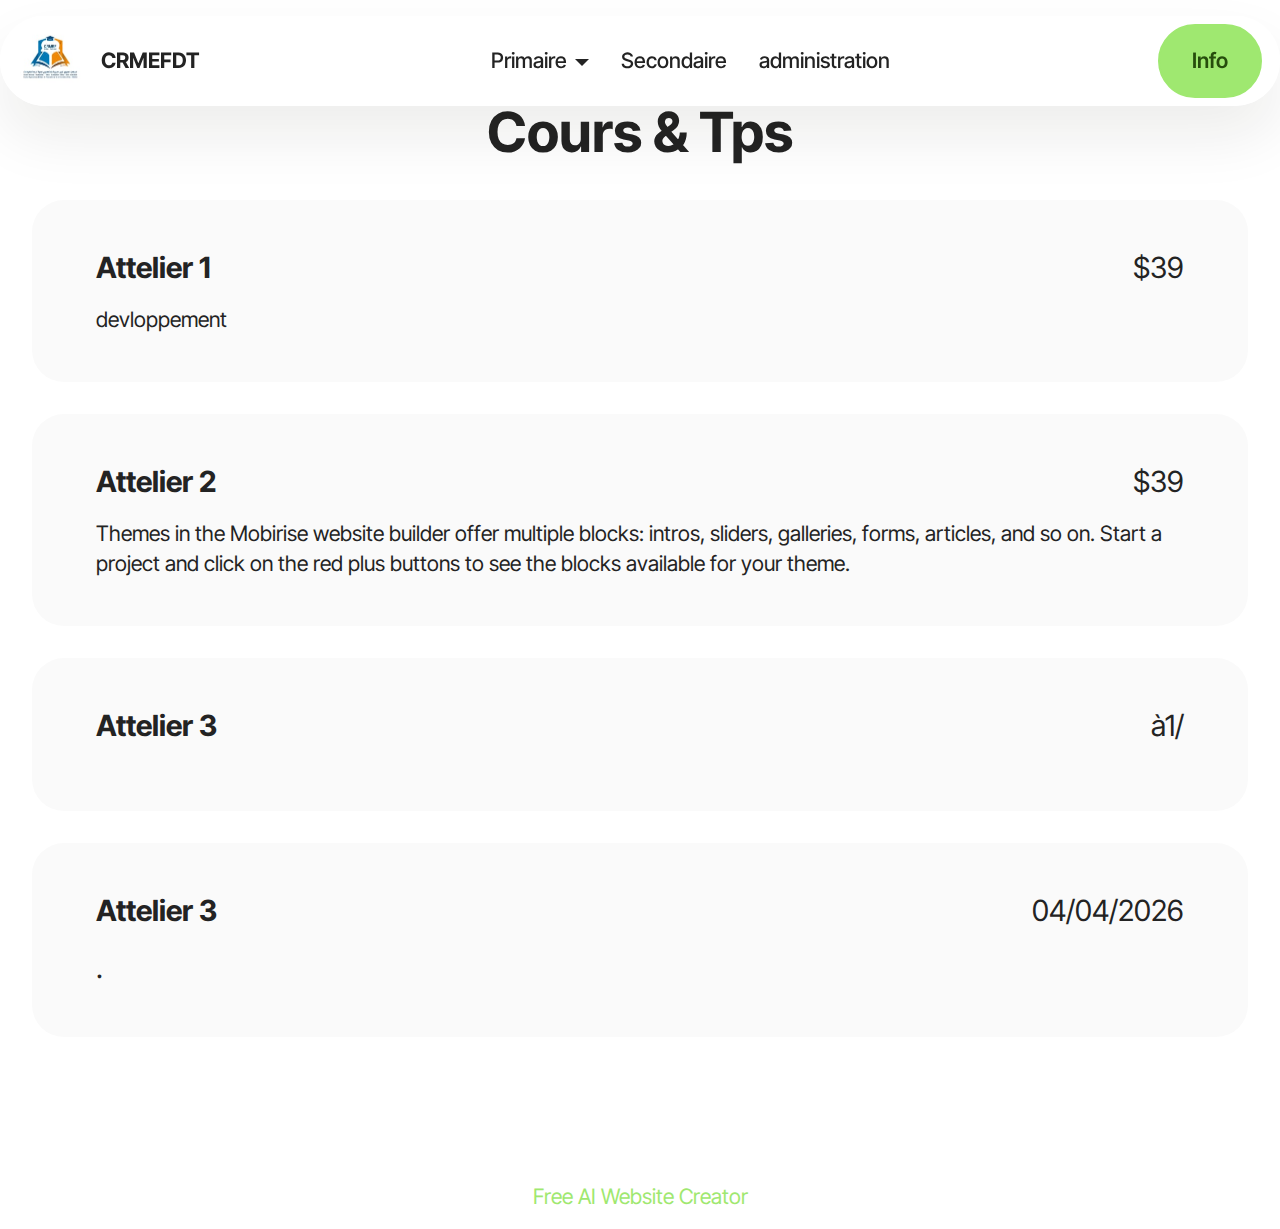
<file: Primaire1.html>
<!DOCTYPE html>
<html  >
<head>
  <!-- Site made with Mobirise Website Builder v6.1.12, https://mobirise.com -->
  <meta charset="UTF-8">
  <meta http-equiv="X-UA-Compatible" content="IE=edge">
  <meta name="generator" content="Mobirise v6.1.12, mobirise.com">
  <meta name="viewport" content="width=device-width, initial-scale=1, minimum-scale=1">
  <link rel="shortcut icon" href="assets/images/379522261-770256454905779-5846532069102548035-n-137x137.jpg" type="image/x-icon">
  <meta name="description" content="">
  
  
  <title>Primaire1</title>
  <link rel="stylesheet" href="assets/bootstrap/css/bootstrap.min.css">
  <link rel="stylesheet" href="assets/dropdown/css/style.css">
  <link rel="stylesheet" href="assets/theme/css/style.css">
  <link rel="preload" href="https://fonts.googleapis.com/css?family=Inter+Tight:100,200,300,400,500,600,700,800,900,100i,200i,300i,400i,500i,600i,700i,800i,900i&display=swap" as="style" onload="this.onload=null;this.rel='stylesheet'">
  <noscript><link rel="stylesheet" href="https://fonts.googleapis.com/css?family=Inter+Tight:100,200,300,400,500,600,700,800,900,100i,200i,300i,400i,500i,600i,700i,800i,900i&display=swap"></noscript>
  <link rel="preload" as="style" href="assets/mobirise/css/mbr-additional.css?v=yZIwwM"><link rel="stylesheet" href="assets/mobirise/css/mbr-additional.css?v=yZIwwM" type="text/css">

  
  
  
</head>
<body>
  
  <section data-bs-version="5.1" class="menu menu5 cid-v9s55NtWDy" once="menu" id="menu05-6">
	

	<nav class="navbar navbar-dropdown navbar-fixed-top navbar-expand-lg">
		<div class="container">
			<div class="navbar-brand">
				<span class="navbar-logo">
					<a href="http://kadim926.github.io">
						<img src="assets/images/379522261-770256454905779-5846532069102548035-n-137x137.jpg" alt="crmef" style="height: 4.3rem;">
					</a>
				</span>
				<span class="navbar-caption-wrap"><a class="navbar-caption text-black display-4" href="https://mobiri.se">CRMEFDT</a></span>
			</div>
			<button class="navbar-toggler" type="button" data-toggle="collapse" data-bs-toggle="collapse" data-target="#navbarSupportedContent" data-bs-target="#navbarSupportedContent" aria-controls="navbarNavAltMarkup" aria-expanded="false" aria-label="Toggle navigation">
				<div class="hamburger">
					<span></span>
					<span></span>
					<span></span>
					<span></span>
				</div>
			</button>
			<div class="collapse navbar-collapse" id="navbarSupportedContent">
				<ul class="navbar-nav nav-dropdown" data-app-modern-menu="true"><li class="nav-item dropdown">
						<a class="nav-link link text-black dropdown-toggle display-4" href="https://mobiri.se" data-toggle="dropdown-submenu" data-bs-toggle="dropdown" data-bs-auto-close="outside" aria-expanded="false">Primaire</a><div class="dropdown-menu" aria-labelledby="dropdown-898"><a class="text-black dropdown-item text-primary display-4" href="primaire1.html">Cours &amp; TPs</a><a class="text-black dropdown-item text-primary display-4" href="page2.html">Devoirs</a><a class="text-black dropdown-item text-primary display-4" href="page3.html">Syllabus</a></div>
					</li>
					<li class="nav-item">
						<a class="nav-link link text-black text-primary display-4" href="page4.html" aria-expanded="false">Secondaire</a>
					</li>
					<li class="nav-item">
						<a class="nav-link link text-black text-primary display-4" href="page5.html">administration</a>
					</li></ul>
				<div class="navbar-buttons mbr-section-btn"><a class="btn btn-primary display-4" href="https://mobiri.se">Info</a></div>
			</div>
		</div>
	</nav>
</section>

<section data-bs-version="5.1" class="features10 cid-v9sc6xA8v0" id="features10-c">
    <!---->
    

    
    
    <div class="container">
        <div class="mbr-section-head">
            <h3 class="mbr-section-title mbr-fonts-style mb-0 display-2"><strong>Cours &amp; Tps</strong></h3>
            
        </div>
        <div class="row mt-4">
            <div class="item features-without-image col-12">
                <div class="item-wrapper">
                    <div class="top-line row">
                        <div class="col">
                            <h4 class="card-title mbr-fonts-style display-5"><strong>Attelier 1</strong></h4>
                        </div>
                        <div class="col-auto">
                            <p class="price mbr-fonts-style display-5">
                                $39</p>
                        </div>
                    </div>
                    <div class="bottom-line">
                        <p class="mbr-text mbr-fonts-style display-7">
                            devloppement</p>
                    </div>
                </div>
            </div><div class="item features-without-image col-12">
                <div class="item-wrapper">
                    <div class="top-line row">
                        <div class="col">
                            <h4 class="card-title mbr-fonts-style display-5"><strong>Attelier 2</strong></h4>
                        </div>
                        <div class="col-auto">
                            <p class="price mbr-fonts-style display-5">
                                $39</p>
                        </div>
                    </div>
                    <div class="bottom-line">
                        <p class="mbr-text mbr-fonts-style display-7">
                            Themes in the Mobirise website builder offer multiple blocks: intros, sliders, galleries,
                            forms, articles, and so on. Start a project and click on the red plus buttons to see the
                            blocks available for your theme.
                        </p>
                    </div>
                </div>
            </div>
            <div class="item features-without-image col-12">
                <div class="item-wrapper">
                    <div class="top-line row">
                        <div class="col">
                            <h4 class="card-title mbr-fonts-style display-5"><strong>Attelier 3</strong></h4>
                        </div>
                        <div class="col-auto">
                            <p class="price mbr-fonts-style display-5">
                                à1/</p>
                        </div>
                    </div>
                    <div class="bottom-line">
                        <p class="mbr-text mbr-fonts-style display-7"></p>
                    </div>
                </div>
            </div>
            <div class="item features-without-image col-12">
                <div class="item-wrapper">
                    <div class="top-line row">
                        <div class="col">
                            <h4 class="card-title mbr-fonts-style display-5"><strong>Attelier 3</strong></h4>
                        </div>
                        <div class="col-auto">
                            <p class="price mbr-fonts-style display-5">04/04/2026</p>
                        </div>
                    </div>
                    <div class="bottom-line">
                        <p class="mbr-text mbr-fonts-style display-5">.
                        </p>
                    </div>
                </div>
            </div>
        </div>
    </div>
</section><section class="display-7" style="padding: 0;align-items: center;justify-content: center;flex-wrap: wrap;    align-content: center;display: flex;position: relative;height: 4rem;"><a href="https://mobiri.se/4457938" style="flex: 1 1;height: 4rem;position: absolute;width: 100%;z-index: 1;"><img alt="" style="height: 4rem;" src="[data-uri]"></a><p style="margin: 0;text-align: center;" class="display-7">&#8204;</p><a style="z-index:1" href="https://mobirise.com/builder/ai-website-creator.html">Free AI Website Creator</a></section><script src="assets/bootstrap/js/bootstrap.bundle.min.js"></script>  <script src="assets/smoothscroll/smooth-scroll.js"></script>  <script src="assets/ytplayer/index.js"></script>  <script src="assets/dropdown/js/navbar-dropdown.js"></script>  <script src="assets/theme/js/script.js"></script>  
  
  
</body>
</html>
</file>
<file: assets/dropdown/css/style.css>
.navbar-dropdown {
  left: 0;
  padding: 0;
  position: absolute;
  right: 0;
  top: 0;
  transition: all 0.45s ease;
  z-index: 1030;
  background: #282828; }
  .navbar-dropdown .navbar-logo {
    margin-right: 0.8rem;
    transition: margin 0.3s ease-in-out;
    vertical-align: middle; }
    .navbar-dropdown .navbar-logo img {
      height: 3.125rem;
      transition: all 0.3s ease-in-out; }
    .navbar-dropdown .navbar-logo.mbr-iconfont {
      font-size: 3.125rem;
      line-height: 3.125rem; }
  .navbar-dropdown .navbar-caption {
    font-weight: 700;
    white-space: normal;
    vertical-align: -4px;
    line-height: 3.125rem !important; }
    .navbar-dropdown .navbar-caption, .navbar-dropdown .navbar-caption:hover {
      color: inherit;
      text-decoration: none; }
  .navbar-dropdown .mbr-iconfont + .navbar-caption {
    vertical-align: -1px; }
  .navbar-dropdown.navbar-fixed-top {
    position: fixed; }
  .navbar-dropdown .navbar-brand span {
    vertical-align: -4px; }
  .navbar-dropdown.bg-color.transparent {
    background: none; }
  .navbar-dropdown.navbar-short .navbar-brand {
    padding: 0.625rem 0; }
    .navbar-dropdown.navbar-short .navbar-brand span {
      vertical-align: -1px; }
  .navbar-dropdown.navbar-short .navbar-caption {
    line-height: 2.375rem !important;
    vertical-align: -2px; }
  .navbar-dropdown.navbar-short .navbar-logo {
    margin-right: 0.5rem; }
    .navbar-dropdown.navbar-short .navbar-logo img {
      height: 2.375rem; }
    .navbar-dropdown.navbar-short .navbar-logo.mbr-iconfont {
      font-size: 2.375rem;
      line-height: 2.375rem; }
  .navbar-dropdown.navbar-short .mbr-table-cell {
    height: 3.625rem; }
  .navbar-dropdown .navbar-close {
    left: 0.6875rem;
    position: fixed;
    top: 0.75rem;
    z-index: 1000; }
  .navbar-dropdown .hamburger-icon {
    content: "";
    display: inline-block;
    vertical-align: middle;
    width: 16px;
    -webkit-box-shadow: 0 -6px 0 1px #282828,0 0 0 1px #282828,0 6px 0 1px #282828;
    -moz-box-shadow: 0 -6px 0 1px #282828,0 0 0 1px #282828,0 6px 0 1px #282828;
    box-shadow: 0 -6px 0 1px #282828,0 0 0 1px #282828,0 6px 0 1px #282828; }

.dropdown-menu .dropdown-toggle[data-toggle="dropdown-submenu"]::after {
  border-bottom: 0.35em solid transparent;
  border-left: 0.35em solid;
  border-right: 0;
  border-top: 0.35em solid transparent;
  margin-left: 0.3rem; }

.dropdown-menu .dropdown-item:focus {
  outline: 0; }

.nav-dropdown {
  font-size: 0.75rem;
  font-weight: 500;
  height: auto !important; }
  .nav-dropdown .nav-btn {
    padding-left: 1rem; }
  .nav-dropdown .link {
    margin: .667em 1.667em;
    font-weight: 500;
    padding: 0;
    transition: color .2s ease-in-out; }
    .nav-dropdown .link.dropdown-toggle {
      margin-right: 2.583em; }
      .nav-dropdown .link.dropdown-toggle::after {
        margin-left: .25rem;
        border-top: 0.35em solid;
        border-right: 0.35em solid transparent;
        border-left: 0.35em solid transparent;
        border-bottom: 0; }
      .nav-dropdown .link.dropdown-toggle[aria-expanded="true"] {
        margin: 0;
        padding: 0.667em 3.263em  0.667em 1.667em; }
  .nav-dropdown .link::after,
  .nav-dropdown .dropdown-item::after {
    color: inherit; }
  .nav-dropdown .btn {
    font-size: 0.75rem;
    font-weight: 700;
    letter-spacing: 0;
    margin-bottom: 0;
    padding-left: 1.25rem;
    padding-right: 1.25rem; }
  .nav-dropdown .dropdown-menu {
    border-radius: 0;
    border: 0;
    left: 0;
    margin: 0;
    padding-bottom: 1.25rem;
    padding-top: 1.25rem;
    position: relative; }
  .nav-dropdown .dropdown-submenu {
    margin-left: 0.125rem;
    top: 0; }
  .nav-dropdown .dropdown-item {
    font-weight: 500;
    line-height: 2;
    padding: 0.3846em 4.615em 0.3846em 1.5385em;
    position: relative;
    transition: color .2s ease-in-out, background-color .2s ease-in-out; }
    .nav-dropdown .dropdown-item::after {
      margin-top: -0.3077em;
      position: absolute;
      right: 1.1538em;
      top: 50%; }
    .nav-dropdown .dropdown-item:focus, .nav-dropdown .dropdown-item:hover {
      background: none; }

@media (max-width: 767px) {
  .nav-dropdown.navbar-toggleable-sm {
    bottom: 0;
    display: none;
    left: 0;
    overflow-x: hidden;
    position: fixed;
    top: 0;
    transform: translateX(-100%);
    -ms-transform: translateX(-100%);
    -webkit-transform: translateX(-100%);
    width: 18.75rem;
    z-index: 999; } }
.nav-dropdown.navbar-toggleable-xl {
  bottom: 0;
  display: none;
  left: 0;
  overflow-x: hidden;
  position: fixed;
  top: 0;
  transform: translateX(-100%);
  -ms-transform: translateX(-100%);
  -webkit-transform: translateX(-100%);
  width: 18.75rem;
  z-index: 999; }

.nav-dropdown-sm {
  display: block !important;
  overflow-x: hidden;
  overflow: auto;
  padding-top: 3.875rem; }
  .nav-dropdown-sm::after {
    content: "";
    display: block;
    height: 3rem;
    width: 100%; }
  .nav-dropdown-sm.collapse.in ~ .navbar-close {
    display: block !important; }
  .nav-dropdown-sm.collapsing, .nav-dropdown-sm.collapse.in {
    transform: translateX(0);
    -ms-transform: translateX(0);
    -webkit-transform: translateX(0);
    transition: all 0.25s ease-out;
    -webkit-transition: all 0.25s ease-out;
    background: #282828; }
  .nav-dropdown-sm.collapsing[aria-expanded="false"] {
    transform: translateX(-100%);
    -ms-transform: translateX(-100%);
    -webkit-transform: translateX(-100%); }
  .nav-dropdown-sm .nav-item {
    display: block;
    margin-left: 0 !important;
    padding-left: 0; }
  .nav-dropdown-sm .link,
  .nav-dropdown-sm .dropdown-item {
    border-top: 1px dotted rgba(255, 255, 255, 0.1);
    font-size: 0.8125rem;
    line-height: 1.6;
    margin: 0 !important;
    padding: 0.875rem 2.4rem 0.875rem 1.5625rem !important;
    position: relative;
    white-space: normal; }
    .nav-dropdown-sm .link:focus, .nav-dropdown-sm .link:hover,
    .nav-dropdown-sm .dropdown-item:focus,
    .nav-dropdown-sm .dropdown-item:hover {
      background: rgba(0, 0, 0, 0.2) !important;
      color: #c0a375; }
  .nav-dropdown-sm .nav-btn {
    position: relative;
    padding: 1.5625rem 1.5625rem 0 1.5625rem; }
    .nav-dropdown-sm .nav-btn::before {
      border-top: 1px dotted rgba(255, 255, 255, 0.1);
      content: "";
      left: 0;
      position: absolute;
      top: 0;
      width: 100%; }
    .nav-dropdown-sm .nav-btn + .nav-btn {
      padding-top: 0.625rem; }
      .nav-dropdown-sm .nav-btn + .nav-btn::before {
        display: none; }
  .nav-dropdown-sm .btn {
    padding: 0.625rem 0; }
  .nav-dropdown-sm .dropdown-toggle[data-toggle="dropdown-submenu"]::after {
    margin-left: .25rem;
    border-top: 0.35em solid;
    border-right: 0.35em solid transparent;
    border-left: 0.35em solid transparent;
    border-bottom: 0; }
  .nav-dropdown-sm .dropdown-toggle[data-toggle="dropdown-submenu"][aria-expanded="true"]::after {
    border-top: 0;
    border-right: 0.35em solid transparent;
    border-left: 0.35em solid transparent;
    border-bottom: 0.35em solid; }
  .nav-dropdown-sm .dropdown-menu {
    margin: 0;
    padding: 0;
    position: relative;
    top: 0;
    left: 0;
    width: 100%;
    border: 0;
    float: none;
    border-radius: 0;
    background: none; }
  .nav-dropdown-sm .dropdown-submenu {
    left: 100%;
    margin-left: 0.125rem;
    margin-top: -1.25rem;
    top: 0; }

.navbar-toggleable-sm .nav-dropdown .dropdown-menu {
  position: absolute; }

.navbar-toggleable-sm .nav-dropdown .dropdown-submenu {
  left: 100%;
  margin-left: 0.125rem;
  margin-top: -1.25rem;
  top: 0; }

.navbar-toggleable-sm.opened .nav-dropdown .dropdown-menu {
  position: relative; }

.navbar-toggleable-sm.opened .nav-dropdown .dropdown-submenu {
  left: 0;
  margin-left: 00rem;
  margin-top: 0rem;
  top: 0; }

.is-builder .nav-dropdown.collapsing {
  transition: none !important; }
</file>
<file: assets/theme/css/style.css>
@charset "UTF-8";
section {
  background-color: #ffffff;
}

body {
  font-style: normal;
  line-height: 1.5;
  font-weight: 400;
  color: #232323;
  position: relative;
}

button {
  background-color: transparent;
  border-color: transparent;
}

.embla__button,
.carousel-control {
  background-color: #edefea !important;
  opacity: 0.8 !important;
  color: #464845 !important;
  border-color: #edefea !important;
}

.carousel .close,
.modalWindow .close {
  background-color: #edefea !important;
  color: #464845 !important;
  border-color: #edefea !important;
  opacity: 0.8 !important;
}

.carousel .close:hover,
.modalWindow .close:hover {
  opacity: 1 !important;
}

.carousel-indicators li {
  background-color: #edefea !important;
  border: 2px solid #464845 !important;
}

.carousel-indicators li:hover,
.carousel-indicators li:active {
  opacity: 0.8 !important;
}

.embla__button:hover,
.carousel-control:hover {
  background-color: #edefea !important;
  opacity: 1 !important;
}

.modalWindow-video-container {
  height: 80%;
}

section,
.container,
.container-fluid {
  position: relative;
  word-wrap: break-word;
}

a.mbr-iconfont:hover {
  text-decoration: none;
}

.article .lead p,
.article .lead ul,
.article .lead ol,
.article .lead pre,
.article .lead blockquote {
  margin-bottom: 0;
}

a {
  font-style: normal;
  font-weight: 400;
  cursor: pointer;
}
a, a:hover {
  text-decoration: none;
}

.mbr-section-title {
  font-style: normal;
  line-height: 1.3;
}

.mbr-section-subtitle {
  line-height: 1.3;
}

.mbr-text {
  font-style: normal;
  line-height: 1.7;
}

h1,
h2,
h3,
h4,
h5,
h6,
.display-1,
.display-2,
.display-4,
.display-5,
.display-7,
span,
p,
a {
  line-height: 1;
  word-break: break-word;
  word-wrap: break-word;
  font-weight: 400;
}

b,
strong {
  font-weight: bold;
}

input:-webkit-autofill, input:-webkit-autofill:hover, input:-webkit-autofill:focus, input:-webkit-autofill:active {
  transition-delay: 9999s;
  -webkit-transition-property: background-color, color;
  transition-property: background-color, color;
}

textarea[type=hidden] {
  display: none;
}

section {
  background-position: 50% 50%;
  background-repeat: no-repeat;
  background-size: cover;
}
section .mbr-background-video,
section .mbr-background-video-preview {
  position: absolute;
  bottom: 0;
  left: 0;
  right: 0;
  top: 0;
}

.hidden {
  visibility: hidden;
}

.mbr-z-index20 {
  z-index: 20;
}

/*! Base colors */
.mbr-white {
  color: #ffffff;
}

.mbr-black {
  color: #111111;
}

.mbr-bg-white {
  background-color: #ffffff;
}

.mbr-bg-black {
  background-color: #000000;
}

/*! Text-aligns */
.align-left {
  text-align: left;
}

.align-center {
  text-align: center;
}

.align-right {
  text-align: right;
}

/*! Font-weight  */
.mbr-light {
  font-weight: 300;
}

.mbr-regular {
  font-weight: 400;
}

.mbr-semibold {
  font-weight: 500;
}

.mbr-bold {
  font-weight: 700;
}

/*! Media  */
.media-content {
  flex-basis: 100%;
}

.media-container-row {
  display: flex;
  flex-direction: row;
  flex-wrap: wrap;
  justify-content: center;
  align-content: center;
  align-items: start;
}
.media-container-row .media-size-item {
  width: 400px;
}

.media-container-column {
  display: flex;
  flex-direction: column;
  flex-wrap: wrap;
  justify-content: center;
  align-content: center;
  align-items: stretch;
}
.media-container-column > * {
  width: 100%;
}

@media (min-width: 992px) {
  .media-container-row {
    flex-wrap: nowrap;
  }
}
figure {
  margin-bottom: 0;
  overflow: hidden;
}

figure[mbr-media-size] {
  transition: width 0.1s;
}

img,
iframe {
  display: block;
  width: 100%;
}

.card {
  background-color: transparent;
  border: none;
}

.card-box {
  width: 100%;
}

.card-img {
  text-align: center;
  flex-shrink: 0;
  -webkit-flex-shrink: 0;
}

.media {
  max-width: 100%;
  margin: 0 auto;
}

.mbr-figure {
  align-self: center;
}

.media-container > div {
  max-width: 100%;
}

.mbr-figure img,
.card-img img {
  width: 100%;
}

@media (max-width: 991px) {
  .media-size-item {
    width: auto !important;
  }
  .media {
    width: auto;
  }
  .mbr-figure {
    width: 100% !important;
  }
}
/*! Buttons */
.mbr-section-btn {
  margin-left: -0.6rem;
  margin-right: -0.6rem;
  font-size: 0;
}

.btn {
  font-weight: 600;
  border-width: 1px;
  font-style: normal;
  margin: 0.6rem 0.6rem;
  white-space: normal;
  transition: all 0.2s ease-in-out;
  display: inline-flex;
  align-items: center;
  justify-content: center;
  word-break: break-word;
}

.btn-sm {
  font-weight: 600;
  letter-spacing: 0px;
  transition: all 0.3s ease-in-out;
}

.btn-md {
  font-weight: 600;
  letter-spacing: 0px;
  transition: all 0.3s ease-in-out;
}

.btn-lg {
  font-weight: 600;
  letter-spacing: 0px;
  transition: all 0.3s ease-in-out;
}

.btn-form {
  margin: 0;
}
.btn-form:hover {
  cursor: pointer;
}

nav .mbr-section-btn {
  margin-left: 0rem;
  margin-right: 0rem;
}

/*! Btn icon margin */
.btn .mbr-iconfont,
.btn.btn-sm .mbr-iconfont {
  order: 1;
  cursor: pointer;
  margin-left: 0.5rem;
  vertical-align: sub;
}

.btn.btn-md .mbr-iconfont,
.btn.btn-md .mbr-iconfont {
  margin-left: 0.8rem;
}

.mbr-regular {
  font-weight: 400;
}

.mbr-semibold {
  font-weight: 500;
}

.mbr-bold {
  font-weight: 700;
}

[type=submit] {
  -webkit-appearance: none;
}

/*! Full-screen */
.mbr-fullscreen .mbr-overlay {
  min-height: 100vh;
}

.mbr-fullscreen {
  display: flex;
  display: -moz-flex;
  display: -ms-flex;
  display: -o-flex;
  align-items: center;
  min-height: 100vh;
  padding-top: 3rem;
  padding-bottom: 3rem;
}

/*! Map */
.map {
  height: 25rem;
  position: relative;
}
.map iframe {
  width: 100%;
  height: 100%;
}

/*! Scroll to top arrow */
.mbr-arrow-up {
  bottom: 25px;
  right: 90px;
  position: fixed;
  text-align: right;
  z-index: 5000;
  color: #ffffff;
  font-size: 22px;
}

.mbr-arrow-up a {
  background: rgba(0, 0, 0, 0.2);
  border-radius: 50%;
  color: #fff;
  display: inline-block;
  height: 60px;
  width: 60px;
  border: 2px solid #fff;
  outline-style: none !important;
  position: relative;
  text-decoration: none;
  transition: all 0.3s ease-in-out;
  cursor: pointer;
  text-align: center;
}
.mbr-arrow-up a:hover {
  background-color: rgba(0, 0, 0, 0.4);
}
.mbr-arrow-up a i {
  line-height: 60px;
}

.mbr-arrow-up-icon {
  display: block;
  color: #fff;
}

.mbr-arrow-up-icon::before {
  content: "›";
  display: inline-block;
  font-family: serif;
  font-size: 22px;
  line-height: 1;
  font-style: normal;
  position: relative;
  top: 6px;
  left: -4px;
  transform: rotate(-90deg);
}

/*! Arrow Down */
.mbr-arrow {
  position: absolute;
  bottom: 45px;
  left: 50%;
  width: 60px;
  height: 60px;
  cursor: pointer;
  background-color: rgba(80, 80, 80, 0.5);
  border-radius: 50%;
  transform: translateX(-50%);
}
@media (max-width: 767px) {
  .mbr-arrow {
    display: none;
  }
}
.mbr-arrow > a {
  display: inline-block;
  text-decoration: none;
  outline-style: none;
  animation: arrowdown 1.7s ease-in-out infinite;
  color: #ffffff;
}
.mbr-arrow > a > i {
  position: absolute;
  top: -2px;
  left: 15px;
  font-size: 2rem;
}

#scrollToTop a i::before {
  content: "";
  position: absolute;
  display: block;
  border-bottom: 2.5px solid #fff;
  border-left: 2.5px solid #fff;
  width: 27.8%;
  height: 27.8%;
  left: 50%;
  top: 51%;
  transform: translateY(-30%) translateX(-50%) rotate(135deg);
}

@keyframes arrowdown {
  0% {
    transform: translateY(0px);
  }
  50% {
    transform: translateY(-5px);
  }
  100% {
    transform: translateY(0px);
  }
}
@media (max-width: 500px) {
  .mbr-arrow-up {
    left: 0;
    right: 0;
    text-align: center;
  }
}
/*Gradients animation*/
@keyframes gradient-animation {
  from {
    background-position: 0% 100%;
    animation-timing-function: ease-in-out;
  }
  to {
    background-position: 100% 0%;
    animation-timing-function: ease-in-out;
  }
}
.bg-gradient {
  background-size: 200% 200%;
  animation: gradient-animation 5s infinite alternate;
  -webkit-animation: gradient-animation 5s infinite alternate;
}

.menu .navbar-brand {
  display: -webkit-flex;
}
.menu .navbar-brand span {
  display: flex;
  display: -webkit-flex;
}
.menu .navbar-brand .navbar-caption-wrap {
  display: -webkit-flex;
}
.menu .navbar-brand .navbar-logo img {
  display: -webkit-flex;
  width: auto;
}
@media (min-width: 768px) and (max-width: 991px) {
  .menu .navbar-toggleable-sm .navbar-nav {
    display: -ms-flexbox;
  }
}
@media (max-width: 991px) {
  .menu .navbar-collapse {
    max-height: 93.5vh;
  }
  .menu .navbar-collapse.show {
    overflow: auto;
  }
}
@media (min-width: 992px) {
  .menu .navbar-nav.nav-dropdown {
    display: -webkit-flex;
  }
  .menu .navbar-toggleable-sm .navbar-collapse {
    display: -webkit-flex !important;
  }
  .menu .collapsed .navbar-collapse {
    max-height: 93.5vh;
  }
  .menu .collapsed .navbar-collapse.show {
    overflow: auto;
  }
}
@media (max-width: 767px) {
  .menu .navbar-collapse {
    max-height: 80vh;
  }
}

.nav-link .mbr-iconfont {
  margin-right: 0.5rem;
}

.navbar {
  display: -webkit-flex;
  -webkit-flex-wrap: wrap;
  -webkit-align-items: center;
  -webkit-justify-content: space-between;
}

.navbar-collapse {
  -webkit-flex-basis: 100%;
  -webkit-flex-grow: 1;
  -webkit-align-items: center;
}

.nav-dropdown .link {
  padding: 0.667em 1.667em !important;
  margin: 0 !important;
}

.nav {
  display: -webkit-flex;
  -webkit-flex-wrap: wrap;
}

.row {
  display: -webkit-flex;
  -webkit-flex-wrap: wrap;
}

.justify-content-center {
  -webkit-justify-content: center;
}

.form-inline {
  display: -webkit-flex;
}

.card-wrapper {
  -webkit-flex: 1;
}

.carousel-control {
  z-index: 10;
  display: -webkit-flex;
}

.carousel-controls {
  display: -webkit-flex;
}

.media {
  display: -webkit-flex;
}

.form-group:focus {
  outline: none;
}

.jq-selectbox__select {
  padding: 7px 0;
  position: relative;
}

.jq-selectbox__dropdown {
  overflow: hidden;
  border-radius: 10px;
  position: absolute;
  top: 100%;
  left: 0 !important;
  width: 100% !important;
}

.jq-selectbox__trigger-arrow {
  right: 0;
  transform: translateY(-50%);
}

.jq-selectbox li {
  padding: 1.07em 0.5em;
}

input[type=range] {
  padding-left: 0 !important;
  padding-right: 0 !important;
}

.modal-dialog,
.modal-content {
  height: 100%;
}

.modal-dialog .carousel-inner {
  height: calc(100vh - 1.75rem);
}
@media (max-width: 575px) {
  .modal-dialog .carousel-inner {
    height: calc(100vh - 1rem);
  }
}

.carousel-item {
  text-align: center;
}

.carousel-item img {
  margin: auto;
}

.navbar-toggler {
  align-self: flex-start;
  padding: 0.25rem 0.75rem;
  font-size: 1.25rem;
  line-height: 1;
  background: transparent;
  border: 1px solid transparent;
  border-radius: 0.25rem;
}

.navbar-toggler:focus,
.navbar-toggler:hover {
  text-decoration: none;
  box-shadow: none;
}

.navbar-toggler-icon {
  display: inline-block;
  width: 1.5em;
  height: 1.5em;
  vertical-align: middle;
  content: "";
  background: no-repeat center center;
  background-size: 100% 100%;
}

.navbar-toggler-left {
  position: absolute;
  left: 1rem;
}

.navbar-toggler-right {
  position: absolute;
  right: 1rem;
}

.card-img {
  width: auto;
}

.menu .navbar.collapsed:not(.beta-menu) {
  flex-direction: column;
}

.carousel-item.active,
.carousel-item-next,
.carousel-item-prev {
  display: flex;
}

.note-air-layout .dropup .dropdown-menu,
.note-air-layout .navbar-fixed-bottom .dropdown .dropdown-menu {
  bottom: initial !important;
}

html,
body {
  height: auto;
  min-height: 100vh;
}

.dropup .dropdown-toggle::after {
  display: none;
}

.form-asterisk {
  font-family: initial;
  position: absolute;
  top: -2px;
  font-weight: normal;
}

.form-control-label {
  position: relative;
  cursor: pointer;
  margin-bottom: 0.357em;
  padding: 0;
}

.alert {
  color: #ffffff;
  border-radius: 0;
  border: 0;
  font-size: 1.1rem;
  line-height: 1.5;
  margin-bottom: 1.875rem;
  padding: 1.25rem;
  position: relative;
  text-align: center;
}
.alert.alert-form::after {
  background-color: inherit;
  bottom: -7px;
  content: "";
  display: block;
  height: 14px;
  left: 50%;
  margin-left: -7px;
  position: absolute;
  transform: rotate(45deg);
  width: 14px;
}

.form-control {
  background-color: #ffffff;
  background-clip: border-box;
  color: #232323;
  line-height: 1rem !important;
  height: auto;
  padding: 1.2rem 2rem;
  transition: border-color 0.25s ease 0s;
  border: 1px solid transparent !important;
  border-radius: 4px;
  box-shadow: rgba(0, 0, 0, 0.07) 0px 1px 1px 0px, rgba(0, 0, 0, 0.07) 0px 1px 3px 0px, rgba(0, 0, 0, 0.03) 0px 0px 0px 1px;
}
.form-active .form-control:invalid {
  border-color: red;
}

.row > * {
  padding-right: 1rem;
  padding-left: 1rem;
}

form .row {
  margin-left: -0.6rem;
  margin-right: -0.6rem;
}
form .row [class*=col] {
  padding-left: 0.6rem;
  padding-right: 0.6rem;
}

form .mbr-section-btn {
  padding-left: 0.6rem;
  padding-right: 0.6rem;
}

form .form-check-input {
  margin-top: 0.5;
}

textarea.form-control {
  line-height: 1.5rem !important;
}

.form-group {
  margin-bottom: 1.2rem;
}

.form-control,
form .btn {
  min-height: 48px;
}

.gdpr-block label span.textGDPR input[name=gdpr] {
  top: 7px;
}

.form-control:focus {
  box-shadow: none;
}

:focus {
  outline: none;
}

.mbr-overlay {
  background-color: #000;
  bottom: 0;
  left: 0;
  opacity: 0.5;
  position: absolute;
  right: 0;
  top: 0;
  z-index: 0;
  pointer-events: none;
}

blockquote {
  font-style: italic;
  padding: 3rem;
  font-size: 1.09rem;
  position: relative;
  border-left: 3px solid;
}

ul,
ol,
pre,
blockquote {
  margin-bottom: 2.3125rem;
}

.mt-4 {
  margin-top: 2rem !important;
}

.mb-4 {
  margin-bottom: 2rem !important;
}

.container,
.container-fluid {
  padding-left: 16px;
  padding-right: 16px;
}

.row {
  margin-left: -16px;
  margin-right: -16px;
}
.row > [class*=col] {
  padding-left: 16px;
  padding-right: 16px;
}

@media (min-width: 992px) {
  .container-fluid {
    padding-left: 32px;
    padding-right: 32px;
  }
}
@media (max-width: 991px) {
  .mbr-container {
    padding-left: 16px;
    padding-right: 16px;
  }
}
.app-video-wrapper > img {
  opacity: 1;
}

.app-video-wrapper {
  background: transparent;
}

.item {
  position: relative;
}

.dropdown-menu .dropdown-menu {
  left: 100%;
}

.dropdown-item + .dropdown-menu {
  display: none;
}

.dropdown-item:hover + .dropdown-menu,
.dropdown-menu:hover {
  display: block;
}

@media (min-aspect-ratio: 16/9) {
  .mbr-video-foreground {
    height: 300% !important;
    top: -100% !important;
  }
}
@media (max-aspect-ratio: 16/9) {
  .mbr-video-foreground {
    width: 300% !important;
    left: -100% !important;
  }
}.engine {
	position: absolute;
	text-indent: -2400px;
	text-align: center;
	padding: 0;
	top: 0;
	left: -2400px;
}
</file>
<file: assets/mobirise/css/mbr-additional.css>
.btn {
  border-width: 2px;
}
img,
.card-wrap,
.card-wrapper,
.video-wrapper,
.mbr-figure iframe,
.google-map iframe,
.slide-content,
.plan,
.card,
.item-wrapper,
.item-wrapper .mbr-overlay {
  border-radius: 2rem !important;
}
.video-wrapper {
  overflow: hidden;
}
body {
  font-family: Inter Tight;
}
.display-1 {
  font-family: 'Inter Tight', sans-serif;
  font-size: 5rem;
  line-height: 1;
}
.display-1 > .mbr-iconfont {
  font-size: 6.25rem;
}
.display-2 {
  font-family: 'Inter Tight', sans-serif;
  font-size: 4rem;
  line-height: 1;
}
.display-2 > .mbr-iconfont {
  font-size: 5rem;
}
.display-4 {
  font-family: 'Inter Tight', sans-serif;
  font-size: 1.4rem;
  line-height: 1.5;
}
.display-4 > .mbr-iconfont {
  font-size: 1.75rem;
}
.display-5 {
  font-family: 'Inter Tight', sans-serif;
  font-size: 2rem;
  line-height: 1.5;
}
.display-5 > .mbr-iconfont {
  font-size: 2.5rem;
}
.display-7 {
  font-family: 'Inter Tight', sans-serif;
  font-size: 1.4rem;
  line-height: 1.3;
}
.display-7 > .mbr-iconfont {
  font-size: 1.75rem;
}
/* ---- Fluid typography for mobile devices ---- */
/* 1.4 - font scale ratio ( bootstrap == 1.42857 ) */
/* 100vw - current viewport width */
/* (48 - 20)  48 == 48rem == 768px, 20 == 20rem == 320px(minimal supported viewport) */
/* 0.65 - min scale variable, may vary */
@media (max-width: 992px) {
  .display-1 {
    font-size: 4rem;
  }
}
@media (max-width: 768px) {
  .display-1 {
    font-size: 3.5rem;
    font-size: calc( 2.4rem + (5 - 2.4) * ((100vw - 20rem) / (48 - 20)));
    line-height: calc( 1.1 * (2.4rem + (5 - 2.4) * ((100vw - 20rem) / (48 - 20))));
  }
  .display-2 {
    font-size: 3.2rem;
    font-size: calc( 2.05rem + (4 - 2.05) * ((100vw - 20rem) / (48 - 20)));
    line-height: calc( 1.3 * (2.05rem + (4 - 2.05) * ((100vw - 20rem) / (48 - 20))));
  }
  .display-4 {
    font-size: 1.12rem;
    font-size: calc( 1.14rem + (1.4 - 1.14) * ((100vw - 20rem) / (48 - 20)));
    line-height: calc( 1.4 * (1.14rem + (1.4 - 1.14) * ((100vw - 20rem) / (48 - 20))));
  }
  .display-5 {
    font-size: 1.6rem;
    font-size: calc( 1.35rem + (2 - 1.35) * ((100vw - 20rem) / (48 - 20)));
    line-height: calc( 1.4 * (1.35rem + (2 - 1.35) * ((100vw - 20rem) / (48 - 20))));
  }
  .display-7 {
    font-size: 1.12rem;
    font-size: calc( 1.14rem + (1.4 - 1.14) * ((100vw - 20rem) / (48 - 20)));
    line-height: calc( 1.4 * (1.14rem + (1.4 - 1.14) * ((100vw - 20rem) / (48 - 20))));
  }
}
@media (min-width: 992px) and (max-width: 1400px) {
  .display-1 {
    font-size: 3.5rem;
    font-size: calc( 2.4rem + (5 - 2.4) * ((100vw - 62rem) / (87 - 62)));
    line-height: calc( 1.1 * (2.4rem + (5 - 2.4) * ((100vw - 62rem) / (87 - 62))));
  }
  .display-2 {
    font-size: 3.2rem;
    font-size: calc( 2.05rem + (4 - 2.05) * ((100vw - 62rem) / (87 - 62)));
    line-height: calc( 1.3 * (2.05rem + (4 - 2.05) * ((100vw - 62rem) / (87 - 62))));
  }
  .display-4 {
    font-size: 1.12rem;
    font-size: calc( 1.14rem + (1.4 - 1.14) * ((100vw - 62rem) / (87 - 62)));
    line-height: calc( 1.4 * (1.14rem + (1.4 - 1.14) * ((100vw - 62rem) / (87 - 62))));
  }
  .display-5 {
    font-size: 1.6rem;
    font-size: calc( 1.35rem + (2 - 1.35) * ((100vw - 62rem) / (87 - 62)));
    line-height: calc( 1.4 * (1.35rem + (2 - 1.35) * ((100vw - 62rem) / (87 - 62))));
  }
  .display-7 {
    font-size: 1.12rem;
    font-size: calc( 1.14rem + (1.4 - 1.14) * ((100vw - 62rem) / (87 - 62)));
    line-height: calc( 1.4 * (1.14rem + (1.4 - 1.14) * ((100vw - 62rem) / (87 - 62))));
  }
}
/* Buttons */
.btn {
  padding: 1.25rem 2rem;
  border-radius: 4px;
}
@media (max-width: 767px) {
  .btn {
    padding: 0.75rem 1.5rem;
  }
}
.btn-sm {
  padding: 0.6rem 1.2rem;
  border-radius: 4px;
}
.btn-md {
  padding: 0.6rem 1.2rem;
  border-radius: 4px;
}
.btn-lg {
  padding: 1.25rem 2rem;
  border-radius: 4px;
}
.bg-primary {
  background-color: #9fe870 !important;
}
.bg-success {
  background-color: #3a341c !important;
}
.bg-info {
  background-color: #320707 !important;
}
.bg-warning {
  background-color: #a0e2e1 !important;
}
.bg-danger {
  background-color: #ffea64 !important;
}
.btn-primary,
.btn-primary:active {
  background-color: #9fe870 !important;
  border-color: #9fe870 !important;
  color: #264d0c !important;
  box-shadow: none;
}
.btn-primary:hover,
.btn-primary:focus,
.btn-primary.focus,
.btn-primary.active {
  color: inherit;
  background-color: #bcef9c !important;
  border-color: #bcef9c !important;
  box-shadow: none;
}
.btn-primary.disabled,
.btn-primary:disabled {
  color: #264d0c !important;
  background-color: #bcef9c !important;
  border-color: #bcef9c !important;
}
.btn-secondary,
.btn-secondary:active {
  background-color: #ffd7ef !important;
  border-color: #ffd7ef !important;
  color: #d70081 !important;
  box-shadow: none;
}
.btn-secondary:hover,
.btn-secondary:focus,
.btn-secondary.focus,
.btn-secondary.active {
  color: inherit;
  background-color: #ffffff !important;
  border-color: #ffffff !important;
  box-shadow: none;
}
.btn-secondary.disabled,
.btn-secondary:disabled {
  color: #d70081 !important;
  background-color: #ffffff !important;
  border-color: #ffffff !important;
}
.btn-info,
.btn-info:active {
  background-color: #320707 !important;
  border-color: #320707 !important;
  color: #ffffff !important;
  box-shadow: none;
}
.btn-info:hover,
.btn-info:focus,
.btn-info.focus,
.btn-info.active {
  color: inherit;
  background-color: #5f0d0d !important;
  border-color: #5f0d0d !important;
  box-shadow: none;
}
.btn-info.disabled,
.btn-info:disabled {
  color: #ffffff !important;
  background-color: #5f0d0d !important;
  border-color: #5f0d0d !important;
}
.btn-success,
.btn-success:active {
  background-color: #3a341c !important;
  border-color: #3a341c !important;
  color: #ffffff !important;
  box-shadow: none;
}
.btn-success:hover,
.btn-success:focus,
.btn-success.focus,
.btn-success.active {
  color: inherit;
  background-color: #5c532d !important;
  border-color: #5c532d !important;
  box-shadow: none;
}
.btn-success.disabled,
.btn-success:disabled {
  color: #ffffff !important;
  background-color: #5c532d !important;
  border-color: #5c532d !important;
}
.btn-warning,
.btn-warning:active {
  background-color: #a0e2e1 !important;
  border-color: #a0e2e1 !important;
  color: #1f6463 !important;
  box-shadow: none;
}
.btn-warning:hover,
.btn-warning:focus,
.btn-warning.focus,
.btn-warning.active {
  color: inherit;
  background-color: #c7eeed !important;
  border-color: #c7eeed !important;
  box-shadow: none;
}
.btn-warning.disabled,
.btn-warning:disabled {
  color: #1f6463 !important;
  background-color: #c7eeed !important;
  border-color: #c7eeed !important;
}
.btn-danger,
.btn-danger:active {
  background-color: #ffea64 !important;
  border-color: #ffea64 !important;
  color: #645600 !important;
  box-shadow: none;
}
.btn-danger:hover,
.btn-danger:focus,
.btn-danger.focus,
.btn-danger.active {
  color: inherit;
  background-color: #fff197 !important;
  border-color: #fff197 !important;
  box-shadow: none;
}
.btn-danger.disabled,
.btn-danger:disabled {
  color: #645600 !important;
  background-color: #fff197 !important;
  border-color: #fff197 !important;
}
.btn-white,
.btn-white:active {
  background-color: #eff0ec !important;
  border-color: #eff0ec !important;
  color: #757b62 !important;
  box-shadow: none;
}
.btn-white:hover,
.btn-white:focus,
.btn-white.focus,
.btn-white.active {
  color: inherit;
  background-color: #ffffff !important;
  border-color: #ffffff !important;
  box-shadow: none;
}
.btn-white.disabled,
.btn-white:disabled {
  color: #757b62 !important;
  background-color: #ffffff !important;
  border-color: #ffffff !important;
}
.btn-black,
.btn-black:active {
  background-color: #232323 !important;
  border-color: #232323 !important;
  color: #ffffff !important;
  box-shadow: none;
}
.btn-black:hover,
.btn-black:focus,
.btn-black.focus,
.btn-black.active {
  color: inherit;
  background-color: #3d3d3d !important;
  border-color: #3d3d3d !important;
  box-shadow: none;
}
.btn-black.disabled,
.btn-black:disabled {
  color: #ffffff !important;
  background-color: #3d3d3d !important;
  border-color: #3d3d3d !important;
}
.btn-primary-outline,
.btn-primary-outline:active {
  background-color: transparent !important;
  border-color: #9fe870;
  color: #9fe870;
}
.btn-primary-outline:hover,
.btn-primary-outline:focus,
.btn-primary-outline.focus,
.btn-primary-outline.active {
  color: #6ddc25 !important;
  background-color: transparent !important;
  border-color: #6ddc25 !important;
  box-shadow: none !important;
}
.btn-primary-outline.disabled,
.btn-primary-outline:disabled {
  color: #264d0c !important;
  background-color: #9fe870 !important;
  border-color: #9fe870 !important;
}
.btn-secondary-outline,
.btn-secondary-outline:active {
  background-color: transparent !important;
  border-color: #ffd7ef;
  color: #ffd7ef;
}
.btn-secondary-outline:hover,
.btn-secondary-outline:focus,
.btn-secondary-outline.focus,
.btn-secondary-outline.active {
  color: #ff80cc !important;
  background-color: transparent !important;
  border-color: #ff80cc !important;
  box-shadow: none !important;
}
.btn-secondary-outline.disabled,
.btn-secondary-outline:disabled {
  color: #d70081 !important;
  background-color: #ffd7ef !important;
  border-color: #ffd7ef !important;
}
.btn-info-outline,
.btn-info-outline:active {
  background-color: transparent !important;
  border-color: #320707;
  color: #320707;
}
.btn-info-outline:hover,
.btn-info-outline:focus,
.btn-info-outline.focus,
.btn-info-outline.active {
  color: #000000 !important;
  background-color: transparent !important;
  border-color: #000000 !important;
  box-shadow: none !important;
}
.btn-info-outline.disabled,
.btn-info-outline:disabled {
  color: #ffffff !important;
  background-color: #320707 !important;
  border-color: #320707 !important;
}
.btn-success-outline,
.btn-success-outline:active {
  background-color: transparent !important;
  border-color: #3a341c;
  color: #3a341c;
}
.btn-success-outline:hover,
.btn-success-outline:focus,
.btn-success-outline.focus,
.btn-success-outline.active {
  color: #000000 !important;
  background-color: transparent !important;
  border-color: #000000 !important;
  box-shadow: none !important;
}
.btn-success-outline.disabled,
.btn-success-outline:disabled {
  color: #ffffff !important;
  background-color: #3a341c !important;
  border-color: #3a341c !important;
}
.btn-warning-outline,
.btn-warning-outline:active {
  background-color: transparent !important;
  border-color: #a0e2e1;
  color: #a0e2e1;
}
.btn-warning-outline:hover,
.btn-warning-outline:focus,
.btn-warning-outline.focus,
.btn-warning-outline.active {
  color: #5ececc !important;
  background-color: transparent !important;
  border-color: #5ececc !important;
  box-shadow: none !important;
}
.btn-warning-outline.disabled,
.btn-warning-outline:disabled {
  color: #1f6463 !important;
  background-color: #a0e2e1 !important;
  border-color: #a0e2e1 !important;
}
.btn-danger-outline,
.btn-danger-outline:active {
  background-color: transparent !important;
  border-color: #ffea64;
  color: #ffea64;
}
.btn-danger-outline:hover,
.btn-danger-outline:focus,
.btn-danger-outline.focus,
.btn-danger-outline.active {
  color: #ffde0d !important;
  background-color: transparent !important;
  border-color: #ffde0d !important;
  box-shadow: none !important;
}
.btn-danger-outline.disabled,
.btn-danger-outline:disabled {
  color: #645600 !important;
  background-color: #ffea64 !important;
  border-color: #ffea64 !important;
}
.btn-black-outline,
.btn-black-outline:active {
  background-color: transparent !important;
  border-color: #232323;
  color: #232323;
}
.btn-black-outline:hover,
.btn-black-outline:focus,
.btn-black-outline.focus,
.btn-black-outline.active {
  color: #000000 !important;
  background-color: transparent !important;
  border-color: #000000 !important;
  box-shadow: none !important;
}
.btn-black-outline.disabled,
.btn-black-outline:disabled {
  color: #ffffff !important;
  background-color: #232323 !important;
  border-color: #232323 !important;
}
.btn-white-outline,
.btn-white-outline:active {
  background-color: transparent !important;
  border-color: #fafafa;
  color: #fafafa;
}
.btn-white-outline:hover,
.btn-white-outline:focus,
.btn-white-outline.focus,
.btn-white-outline.active {
  color: #cfcfcf !important;
  background-color: transparent !important;
  border-color: #cfcfcf !important;
  box-shadow: none !important;
}
.btn-white-outline.disabled,
.btn-white-outline:disabled {
  color: #7a7a7a !important;
  background-color: #fafafa !important;
  border-color: #fafafa !important;
}
.text-primary {
  color: #9fe870 !important;
}
.text-secondary {
  color: #ffd7ef !important;
}
.text-success {
  color: #3a341c !important;
}
.text-info {
  color: #320707 !important;
}
.text-warning {
  color: #a0e2e1 !important;
}
.text-danger {
  color: #ffea64 !important;
}
.text-white {
  color: #fafafa !important;
}
.text-black {
  color: #232323 !important;
}
a.text-primary:hover,
a.text-primary:focus,
a.text-primary.active {
  color: #66d022 !important;
}
a.text-secondary:hover,
a.text-secondary:focus,
a.text-secondary.active {
  color: #ff71c6 !important;
}
a.text-success:hover,
a.text-success:focus,
a.text-success.active {
  color: #000000 !important;
}
a.text-info:hover,
a.text-info:focus,
a.text-info.active {
  color: #000000 !important;
}
a.text-warning:hover,
a.text-warning:focus,
a.text-warning.active {
  color: #52cac8 !important;
}
a.text-danger:hover,
a.text-danger:focus,
a.text-danger.active {
  color: #fddb00 !important;
}
a.text-white:hover,
a.text-white:focus,
a.text-white.active {
  color: #c7c7c7 !important;
}
a.text-black:hover,
a.text-black:focus,
a.text-black.active {
  color: #000000 !important;
}
a[class*="text-"]:not(.nav-link):not(.dropdown-item):not([role]):not(.navbar-caption) {
  position: relative;
  background-image: transparent;
  background-size: 10000px 2px;
  background-repeat: no-repeat;
  background-position: 0px 1.2em;
  background-position: -10000px 1.2em;
}
a[class*="text-"]:not(.nav-link):not(.dropdown-item):not([role]):not(.navbar-caption):hover {
  transition: background-position 2s ease-in-out;
  background-image: linear-gradient(currentColor 50%, currentColor 50%);
  background-position: 0px 1.2em;
}
.nav-tabs .nav-link.active {
  color: #9fe870;
}
.nav-tabs .nav-link:not(.active) {
  color: #232323;
}
.alert-success {
  background-color: #70c770;
}
.alert-info {
  background-color: #320707;
}
.alert-warning {
  background-color: #a0e2e1;
}
.alert-danger {
  background-color: #ffea64;
}
.mbr-section-btn .btn:not(.btn-form) {
  border-radius: 100px;
}
.mbr-gallery-filter li a {
  border-radius: 100px !important;
}
.mbr-gallery-filter li.active .btn {
  background-color: #9fe870;
  border-color: #9fe870;
  color: #306310;
}
.mbr-gallery-filter li.active .btn:focus {
  box-shadow: none;
}
.nav-tabs .nav-link {
  border-radius: 100px !important;
}
a,
a:hover {
  color: #9fe870;
}
.mbr-plan-header.bg-primary .mbr-plan-subtitle,
.mbr-plan-header.bg-primary .mbr-plan-price-desc {
  color: #ffffff;
}
.mbr-plan-header.bg-success .mbr-plan-subtitle,
.mbr-plan-header.bg-success .mbr-plan-price-desc {
  color: #c0b27c;
}
.mbr-plan-header.bg-info .mbr-plan-subtitle,
.mbr-plan-header.bg-info .mbr-plan-price-desc {
  color: #f3abab;
}
.mbr-plan-header.bg-warning .mbr-plan-subtitle,
.mbr-plan-header.bg-warning .mbr-plan-price-desc {
  color: #ffffff;
}
.mbr-plan-header.bg-danger .mbr-plan-subtitle,
.mbr-plan-header.bg-danger .mbr-plan-price-desc {
  color: #ffffff;
}
/* Scroll to top button*/
.scrollToTop_wraper {
  display: none;
}
.form-control {
  font-family: 'Inter Tight', sans-serif;
  font-size: 1.4rem;
  line-height: 1.3;
  font-weight: 400;
  border-radius: 40px !important;
}
.form-control > .mbr-iconfont {
  font-size: 1.75rem;
}
.form-control:hover,
.form-control:focus {
  box-shadow: rgba(0, 0, 0, 0.07) 0px 1px 1px 0px, rgba(0, 0, 0, 0.07) 0px 1px 3px 0px, rgba(0, 0, 0, 0.03) 0px 0px 0px 1px;
  border-color: #9fe870 !important;
}
.form-control:-webkit-input-placeholder {
  font-family: 'Inter Tight', sans-serif;
  font-size: 1.4rem;
  line-height: 1.3;
  font-weight: 400;
}
.form-control:-webkit-input-placeholder > .mbr-iconfont {
  font-size: 1.75rem;
}
blockquote {
  border-color: #9fe870;
}
/* Forms */
.mbr-form .input-group-btn .btn {
  border-radius: 100px !important;
}
.mbr-form .input-group-btn .btn:hover {
  box-shadow: 0 10px 40px 0 rgba(0, 0, 0, 0.2);
}
.mbr-form .input-group-btn button[type="submit"] {
  border-radius: 100px !important;
  padding: 1rem 3rem;
}
.mbr-form .input-group-btn button[type="submit"]:hover {
  box-shadow: 0 10px 40px 0 rgba(0, 0, 0, 0.2);
}
.jq-selectbox li:hover,
.jq-selectbox li.selected {
  background-color: #9fe870;
  color: #000000;
}
.jq-number__spin {
  transition: 0.25s ease;
}
.jq-number__spin:hover {
  border-color: #9fe870;
}
.jq-selectbox .jq-selectbox__trigger-arrow,
.jq-number__spin.minus:after,
.jq-number__spin.plus:after {
  transition: 0.4s;
  border-top-color: #232323;
  border-bottom-color: #232323;
}
.jq-selectbox:hover .jq-selectbox__trigger-arrow,
.jq-number__spin.minus:hover:after,
.jq-number__spin.plus:hover:after {
  border-top-color: #9fe870;
  border-bottom-color: #9fe870;
}
.xdsoft_datetimepicker .xdsoft_calendar td.xdsoft_default,
.xdsoft_datetimepicker .xdsoft_calendar td.xdsoft_current,
.xdsoft_datetimepicker .xdsoft_timepicker .xdsoft_time_box > div > div.xdsoft_current {
  color: #000000 !important;
  background-color: #9fe870 !important;
  box-shadow: none !important;
}
.xdsoft_datetimepicker .xdsoft_calendar td:hover,
.xdsoft_datetimepicker .xdsoft_timepicker .xdsoft_time_box > div > div:hover {
  color: #000000 !important;
  background: #ffd7ef !important;
  box-shadow: none !important;
}
.lazy-bg {
  background-image: none !important;
}
.lazy-placeholder:not(section),
.lazy-none {
  display: block;
  position: relative;
  padding-bottom: 56.25%;
  width: 100%;
  height: auto;
}
iframe.lazy-placeholder,
.lazy-placeholder:after {
  content: '';
  position: absolute;
  width: 200px;
  height: 200px;
  background: transparent no-repeat center;
  background-size: contain;
  top: 50%;
  left: 50%;
  transform: translateX(-50%) translateY(-50%);
  background-image: url("data:image/svg+xml;charset=UTF-8,%3csvg width='32' height='32' viewBox='0 0 64 64' xmlns='http://www.w3.org/2000/svg' stroke='%239fe870' %3e%3cg fill='none' fill-rule='evenodd'%3e%3cg transform='translate(16 16)' stroke-width='2'%3e%3ccircle stroke-opacity='.5' cx='16' cy='16' r='16'/%3e%3cpath d='M32 16c0-9.94-8.06-16-16-16'%3e%3canimateTransform attributeName='transform' type='rotate' from='0 16 16' to='360 16 16' dur='1s' repeatCount='indefinite'/%3e%3c/path%3e%3c/g%3e%3c/g%3e%3c/svg%3e");
}
section.lazy-placeholder:after {
  opacity: 0.5;
}
body {
  overflow-x: hidden;
}
a {
  transition: color 0.6s;
}
@media (max-width: 1400px) {
  .container {
    max-width: 100%;
  }
}
@media (max-width: 1400px) and (min-width: 768px) {
  .container {
    padding-left: 32px;
    padding-right: 32px;
  }
}
@media (max-width: 1400px) and (min-width: 768px) {
  .container-fluid {
    padding-left: 32px;
    padding-right: 32px;
  }
}
@media (max-width: 767px) {
  .container-fluid {
    padding-left: 16px;
    padding-right: 16px;
  }
}
*:focus-visible {
  outline: red solid 2px !important;
  outline-offset: 2px !important;
  transition: outline 0.2s ease-in-out;
}
.cid-v9s55NtWDy {
  z-index: 1000;
  width: 100%;
  position: relative;
}
.cid-v9s55NtWDy .dropdown-item:before {
  font-family: Moririse2 !important;
  content: "\e966";
  display: inline-block;
  width: 0;
  position: absolute;
  left: 1rem;
  top: 0.5rem;
  margin-right: 0.5rem;
  line-height: 1;
  font-size: inherit;
  vertical-align: middle;
  text-align: center;
  overflow: hidden;
  transform: scale(0, 1);
  transition: all 0.25s ease-in-out;
}
@media (max-width: 767px) {
  .cid-v9s55NtWDy .navbar-toggler {
    transform: scale(0.8);
  }
}
.cid-v9s55NtWDy .navbar-brand {
  flex-shrink: 0;
  align-items: center;
  margin-right: 0;
  padding: 10px 0;
  transition: all 0.3s;
  word-break: break-word;
  z-index: 1;
}
.cid-v9s55NtWDy .navbar-brand img {
  max-width: 100%;
  max-height: 100%;
}
.cid-v9s55NtWDy .navbar-brand .navbar-caption {
  line-height: inherit !important;
}
.cid-v9s55NtWDy .navbar-brand .navbar-logo a {
  outline: none;
}
.cid-v9s55NtWDy .navbar-nav {
  margin: auto;
  margin-left: 0;
  margin-left: auto;
}
.cid-v9s55NtWDy .navbar-nav .nav-item {
  padding: 0 !important;
  transition: 0.3s all !important;
}
.cid-v9s55NtWDy .navbar-nav .nav-item .nav-link {
  padding: 16px !important;
  margin: 0 !important;
  border-radius: 1rem !important;
  transition: 0.3s all !important;
}
.cid-v9s55NtWDy .navbar-nav .nav-item .nav-link:hover {
  background-color: rgba(27, 31, 10, 0.06);
}
.cid-v9s55NtWDy .navbar-nav .open .nav-link::after {
  transform: rotate(180deg);
}
@media (min-width: 992px) {
  .cid-v9s55NtWDy .navbar-nav .open .nav-link::before {
    content: "";
    width: 100%;
    height: 20px;
    top: 100%;
    background: transparent;
    position: absolute;
  }
}
.cid-v9s55NtWDy .navbar-nav .dropdown-item {
  padding: 12px !important;
  border-radius: 0.5rem !important;
  margin: 0 8px !important;
  transition: 0.3s all !important;
}
.cid-v9s55NtWDy .navbar-nav .dropdown-item:hover {
  background-color: rgba(27, 31, 10, 0.06);
}
@media (min-width: 992px) {
  .cid-v9s55NtWDy .navbar-nav {
    padding-left: 1.5rem;
  }
}
.cid-v9s55NtWDy .nav-link {
  width: fit-content;
  position: relative;
}
.cid-v9s55NtWDy .navbar-logo {
  margin: 0 !important;
}
@media (max-width: 767px) {
  .cid-v9s55NtWDy .navbar-logo {
    padding-left: 0;
  }
}
.cid-v9s55NtWDy .navbar-caption {
  padding-left: 1rem;
  padding-right: 0.5rem;
}
@media (max-width: 767px) {
  .cid-v9s55NtWDy .nav-dropdown {
    padding-bottom: 0.5rem;
  }
}
.cid-v9s55NtWDy .nav-dropdown .link.dropdown-toggle::after {
  margin-left: 0.5rem;
  margin-top: 0.2rem;
  transition: 0.3s all;
}
.cid-v9s55NtWDy .container {
  display: flex;
  height: 90px;
  padding: 0.5rem 0.6rem 0.5rem 1rem;
  flex-wrap: nowrap;
  background: rgba(255, 255, 255, 0.8) !important;
  left: 0;
  right: 0;
  -webkit-box-pack: justify;
  -ms-flex-pack: justify;
  justify-content: flex-end;
  -webkit-box-align: center;
  -webkit-align-items: center;
  -ms-flex-align: center;
  align-items: center;
  border-radius: 100vw;
  margin-top: 1rem;
  background-color: #ffffff;
  box-shadow: 0 30px 60px 0 rgba(27, 31, 10, 0.08);
}
@media (max-width: 992px) {
  .cid-v9s55NtWDy .container {
    padding-right: 2rem;
  }
}
@media (max-width: 767px) {
  .cid-v9s55NtWDy .container {
    width: 95%;
    height: 56px !important;
    padding: 0.5rem;
    margin-top: 0rem;
  }
}
.cid-v9s55NtWDy .iconfont-wrapper {
  font-size: 1.5rem;
  padding-right: 0.5rem;
}
.cid-v9s55NtWDy .dropdown-menu {
  flex-wrap: wrap;
  flex-direction: column;
  max-width: 100%;
  padding: 12px 4px !important;
  border-radius: 1.5rem;
  transition: 0.3s all !important;
  min-width: auto;
  background: #ffffff;
  background: rgba(255, 255, 255, 0.8) !important;
}
.cid-v9s55NtWDy .nav-item:focus,
.cid-v9s55NtWDy .nav-link:focus {
  outline: none;
}
.cid-v9s55NtWDy .dropdown .dropdown-menu .dropdown-item {
  width: auto;
  transition: all 0.25s ease-in-out;
}
.cid-v9s55NtWDy .dropdown .dropdown-menu .dropdown-item::after {
  right: 0.5rem;
}
.cid-v9s55NtWDy .dropdown .dropdown-menu .dropdown-item .mbr-iconfont {
  margin-right: 0.5rem;
  vertical-align: sub;
}
.cid-v9s55NtWDy .dropdown .dropdown-menu .dropdown-item .mbr-iconfont:before {
  display: inline-block;
  transform: scale(1, 1);
  transition: all 0.25s ease-in-out;
}
.cid-v9s55NtWDy .collapsed .dropdown-menu .dropdown-item:before {
  display: none;
}
.cid-v9s55NtWDy .collapsed .dropdown .dropdown-menu .dropdown-item {
  padding: 0.235em 1.5em 0.235em 1.5em !important;
  transition: none;
  margin: 0 !important;
}
.cid-v9s55NtWDy .navbar {
  min-height: 90px;
  transition: all 0.3s;
  border-bottom: 1px solid transparent;
  background: transparent !important;
  padding: 0 !important;
  border: none !important;
  box-shadow: none !important;
  border-radius: 0 !important;
}
.cid-v9s55NtWDy .navbar.opened {
  transition: all 0.3s;
}
.cid-v9s55NtWDy .navbar .dropdown-item {
  padding: 0.5rem 1.8rem;
}
.cid-v9s55NtWDy .navbar .navbar-logo img {
  width: auto;
}
.cid-v9s55NtWDy .navbar .navbar-collapse {
  z-index: 1;
  justify-content: flex-end;
}
.cid-v9s55NtWDy .navbar.collapsed {
  justify-content: center;
}
.cid-v9s55NtWDy .navbar.collapsed .nav-item .nav-link::before {
  display: none;
}
.cid-v9s55NtWDy .navbar.collapsed.opened .dropdown-menu {
  top: 0;
}
@media (min-width: 992px) {
  .cid-v9s55NtWDy .navbar.collapsed.opened:not(.navbar-short) .navbar-collapse {
    max-height: calc(98.5vh - 4.3rem);
  }
}
.cid-v9s55NtWDy .navbar.collapsed .dropdown-menu .dropdown-submenu {
  left: 0 !important;
}
.cid-v9s55NtWDy .navbar.collapsed .dropdown-menu .dropdown-item:after {
  right: auto;
}
.cid-v9s55NtWDy .navbar.collapsed .dropdown-menu .dropdown-toggle[data-toggle="dropdown-submenu"]:after {
  margin-left: 0.5rem;
  margin-top: 0.2rem;
  border-top: 0.35em solid;
  border-right: 0.35em solid transparent;
  border-left: 0.35em solid transparent;
  border-bottom: 0;
  top: 41%;
}
.cid-v9s55NtWDy .navbar.collapsed ul.navbar-nav li {
  margin: auto;
}
.cid-v9s55NtWDy .navbar.collapsed .dropdown-menu .dropdown-item {
  padding: 0.25rem 1.5rem;
  text-align: center;
}
.cid-v9s55NtWDy .navbar.collapsed .icons-menu {
  padding-left: 0;
  padding-right: 0;
  padding-top: 0.5rem;
  padding-bottom: 0.5rem;
}
@media (max-width: 767px) {
  .cid-v9s55NtWDy .navbar {
    min-height: 72px;
  }
  .cid-v9s55NtWDy .navbar .navbar-logo img {
    height: 2.5rem !important;
  }
}
@media (max-width: 991px) {
  .cid-v9s55NtWDy .navbar .nav-item .nav-link::before {
    display: none;
  }
  .cid-v9s55NtWDy .navbar.opened .dropdown-menu {
    top: 0;
  }
  .cid-v9s55NtWDy .navbar .dropdown-menu .dropdown-submenu {
    left: 0 !important;
  }
  .cid-v9s55NtWDy .navbar .dropdown-menu .dropdown-item:after {
    right: auto;
  }
  .cid-v9s55NtWDy .navbar .dropdown-menu .dropdown-toggle[data-toggle="dropdown-submenu"]:after {
    margin-left: 0.5rem;
    margin-top: 0.2rem;
    border-top: 0.35em solid;
    border-right: 0.35em solid transparent;
    border-left: 0.35em solid transparent;
    border-bottom: 0;
    top: 40%;
  }
  .cid-v9s55NtWDy .navbar .dropdown-menu .dropdown-item {
    padding: 0.25rem 1.5rem !important;
    text-align: center;
  }
  .cid-v9s55NtWDy .navbar .navbar-brand {
    flex-shrink: initial;
    flex-basis: auto;
    word-break: break-word;
    padding-right: 10px;
  }
  .cid-v9s55NtWDy .navbar .navbar-toggler {
    flex-basis: auto;
  }
  .cid-v9s55NtWDy .navbar .icons-menu {
    padding-left: 0;
    padding-top: 0.5rem;
    padding-bottom: 0.5rem;
  }
}
.cid-v9s55NtWDy .navbar.navbar-short .navbar-logo img {
  height: 2rem;
}
.cid-v9s55NtWDy .dropdown-item.active,
.cid-v9s55NtWDy .dropdown-item:active {
  background-color: transparent;
}
.cid-v9s55NtWDy .navbar-expand-lg .navbar-nav .nav-link {
  padding: 0;
}
.cid-v9s55NtWDy .nav-dropdown .link.dropdown-toggle {
  margin-right: 1.667em;
}
.cid-v9s55NtWDy .nav-dropdown .link.dropdown-toggle[aria-expanded="true"] {
  margin-right: 0;
  padding: 0.667em 1.667em;
}
.cid-v9s55NtWDy .navbar.navbar-expand-lg .dropdown .dropdown-menu {
  background: #ffffff;
}
.cid-v9s55NtWDy .navbar.navbar-expand-lg .dropdown .dropdown-menu .dropdown-submenu {
  margin: 0;
  left: 105%;
  transform: none;
  top: -12px;
}
.cid-v9s55NtWDy .navbar .dropdown.open > .dropdown-menu {
  display: flex;
}
.cid-v9s55NtWDy ul.navbar-nav {
  flex-wrap: wrap;
}
.cid-v9s55NtWDy .navbar-buttons {
  text-align: center;
  min-width: 140px;
}
@media (max-width: 992px) {
  .cid-v9s55NtWDy .navbar-buttons {
    text-align: left;
  }
}
.cid-v9s55NtWDy button.navbar-toggler {
  outline: none;
  width: 31px;
  height: 20px;
  cursor: pointer;
  transition: all 0.2s;
  position: relative;
  align-self: center;
}
.cid-v9s55NtWDy button.navbar-toggler .hamburger span {
  position: absolute;
  right: 0;
  width: 30px;
  height: 2px;
  border-right: 5px;
  background-color: #000000;
}
.cid-v9s55NtWDy button.navbar-toggler .hamburger span:nth-child(1) {
  top: 0;
  transition: all 0.2s;
}
.cid-v9s55NtWDy button.navbar-toggler .hamburger span:nth-child(2) {
  top: 8px;
  transition: all 0.15s;
}
.cid-v9s55NtWDy button.navbar-toggler .hamburger span:nth-child(3) {
  top: 8px;
  transition: all 0.15s;
}
.cid-v9s55NtWDy button.navbar-toggler .hamburger span:nth-child(4) {
  top: 16px;
  transition: all 0.2s;
}
.cid-v9s55NtWDy nav.opened .hamburger span:nth-child(1) {
  top: 8px;
  width: 0;
  opacity: 0;
  right: 50%;
  transition: all 0.2s;
}
.cid-v9s55NtWDy nav.opened .hamburger span:nth-child(2) {
  transform: rotate(45deg);
  transition: all 0.25s;
}
.cid-v9s55NtWDy nav.opened .hamburger span:nth-child(3) {
  transform: rotate(-45deg);
  transition: all 0.25s;
}
.cid-v9s55NtWDy nav.opened .hamburger span:nth-child(4) {
  top: 8px;
  width: 0;
  opacity: 0;
  right: 50%;
  transition: all 0.2s;
}
.cid-v9s55NtWDy .navbar-dropdown {
  padding: 0 1rem;
}
.cid-v9s55NtWDy a.nav-link {
  display: flex;
  align-items: center;
  justify-content: center;
}
.cid-v9s55NtWDy .icons-menu {
  flex-wrap: nowrap;
  display: flex;
  justify-content: center;
  padding-left: 1rem;
  padding-right: 1rem;
  padding-top: 0.3rem;
  text-align: center;
}
@media (max-width: 992px) {
  .cid-v9s55NtWDy .icons-menu {
    justify-content: flex-start;
    margin-bottom: 0.5rem;
  }
}
@media screen and (-ms-high-contrast: active), (-ms-high-contrast: none) {
  .cid-v9s55NtWDy .navbar {
    height: 70px;
  }
  .cid-v9s55NtWDy .navbar.opened {
    height: auto;
  }
  .cid-v9s55NtWDy .nav-item .nav-link:hover::before {
    width: 175%;
    max-width: calc(100% + 2rem);
    left: -1rem;
  }
}
.cid-v9s55NtWDy .navbar .dropdown > .dropdown-menu {
  display: none;
  width: max-content;
  max-width: 500px !important;
  transform: translateX(-50%);
  top: calc(100% + 20px);
  left: 50%;
}
.cid-v9s55NtWDy .navbar .dropdown > .dropdown-menu .dropdown-item {
  line-height: 1 !important;
}
.cid-v9s55NtWDy .navbar .dropdown > .dropdown-menu .dropdown .dropdown-item {
  align-items: center;
  display: flex;
  height: max-content !important;
  min-height: max-content !important;
}
.cid-v9s55NtWDy .navbar .dropdown > .dropdown-menu .dropdown .dropdown-item::after {
  display: inline-block;
  position: static;
  margin-left: 0.5rem;
  margin-top: 0;
  margin-right: 0;
  margin-bottom: 0;
  transition: 0.3s all;
  transform: rotate(-90deg);
}
.cid-v9s55NtWDy .navbar .dropdown > .dropdown-menu .dropdown.open .dropdown-item::after {
  transform: rotate(0deg);
}
.cid-v9s55NtWDy .mbr-section-btn {
  margin: -0.6rem -0.6rem;
}
.cid-v9s55NtWDy .navbar-toggler {
  margin-left: 12px;
  margin-right: 8px;
  order: 1000;
}
@media (max-width: 991px) {
  .cid-v9s55NtWDy .navbar-brand {
    margin-right: auto;
  }
  .cid-v9s55NtWDy .navbar-collapse {
    z-index: -1 !important;
    position: absolute;
    top: 110%;
    left: 0;
    width: 100%;
    padding: 1rem;
    border-radius: 1.5rem;
    background: #ffffff;
    opacity: 1;
    border-color: rgba(255, 255, 255, 0.8) !important;
    background: rgba(255, 255, 255, 0.8) !important;
    backdrop-filter: blur(8px);
  }
  .cid-v9s55NtWDy .navbar-nav .nav-item .nav-link::after {
    margin-left: 10px;
  }
  .cid-v9s55NtWDy .navbar-nav .dropdown-item:hover {
    background-color: rgba(27, 31, 10, 0.06);
  }
  .cid-v9s55NtWDy .navbar .dropdown > .dropdown-menu {
    max-width: 100% !important;
    transform: translateX(0);
    top: 10px;
    left: 0;
    padding: 8px !important;
    border-radius: 1rem;
    background-color: rgba(27, 31, 10, 0.04) !important;
  }
  .cid-v9s55NtWDy .navbar .dropdown > .dropdown-menu .dropdown-item {
    padding: 8px !important;
    line-height: 1 !important;
    margin-bottom: 4px !important;
  }
  .cid-v9s55NtWDy .navbar .dropdown > .dropdown-menu .dropdown .dropdown-item {
    align-items: center;
    display: flex;
    height: max-content !important;
    min-height: max-content !important;
  }
  .cid-v9s55NtWDy .navbar .dropdown > .dropdown-menu .dropdown .dropdown-item::after {
    display: inline-block;
    position: static;
    margin-left: 0.5rem;
    margin-top: 0;
    margin-right: 0;
    margin-bottom: 0;
    transition: 0.3s all;
    transform: rotate(0deg);
  }
  .cid-v9s55NtWDy .navbar .dropdown > .dropdown-menu .dropdown.open .dropdown-item::after {
    transform: rotate(180deg);
  }
  .cid-v9s55NtWDy .navbar .dropdown > .dropdown-menu .dropdown-submenu {
    position: static;
    width: 100%;
    max-width: 100% !important;
    transform: translateX(0) !important;
    top: 0;
    left: 0;
    padding: 8px !important;
    border-radius: 1rem;
    background-color: rgba(27, 31, 10, 0.04) !important;
  }
  .cid-v9s55NtWDy .navbar .dropdown.open > .dropdown-menu {
    display: flex !important;
    flex-direction: column;
    align-items: flex-start;
  }
}
@media (max-width: 575px) {
  .cid-v9s55NtWDy .navbar-collapse {
    padding: 1rem;
  }
}
.cid-v9s55NtWDy {
  z-index: 1000;
  width: 100%;
  position: relative;
}
.cid-v9s55NtWDy .dropdown-item:before {
  font-family: Moririse2 !important;
  content: "\e966";
  display: inline-block;
  width: 0;
  position: absolute;
  left: 1rem;
  top: 0.5rem;
  margin-right: 0.5rem;
  line-height: 1;
  font-size: inherit;
  vertical-align: middle;
  text-align: center;
  overflow: hidden;
  transform: scale(0, 1);
  transition: all 0.25s ease-in-out;
}
@media (max-width: 767px) {
  .cid-v9s55NtWDy .navbar-toggler {
    transform: scale(0.8);
  }
}
.cid-v9s55NtWDy .navbar-brand {
  flex-shrink: 0;
  align-items: center;
  margin-right: 0;
  padding: 10px 0;
  transition: all 0.3s;
  word-break: break-word;
  z-index: 1;
}
.cid-v9s55NtWDy .navbar-brand img {
  max-width: 100%;
  max-height: 100%;
}
.cid-v9s55NtWDy .navbar-brand .navbar-caption {
  line-height: inherit !important;
}
.cid-v9s55NtWDy .navbar-brand .navbar-logo a {
  outline: none;
}
.cid-v9s55NtWDy .navbar-nav {
  margin: auto;
  margin-left: 0;
  margin-left: auto;
}
.cid-v9s55NtWDy .navbar-nav .nav-item {
  padding: 0 !important;
  transition: 0.3s all !important;
}
.cid-v9s55NtWDy .navbar-nav .nav-item .nav-link {
  padding: 16px !important;
  margin: 0 !important;
  border-radius: 1rem !important;
  transition: 0.3s all !important;
}
.cid-v9s55NtWDy .navbar-nav .nav-item .nav-link:hover {
  background-color: rgba(27, 31, 10, 0.06);
}
.cid-v9s55NtWDy .navbar-nav .open .nav-link::after {
  transform: rotate(180deg);
}
@media (min-width: 992px) {
  .cid-v9s55NtWDy .navbar-nav .open .nav-link::before {
    content: "";
    width: 100%;
    height: 20px;
    top: 100%;
    background: transparent;
    position: absolute;
  }
}
.cid-v9s55NtWDy .navbar-nav .dropdown-item {
  padding: 12px !important;
  border-radius: 0.5rem !important;
  margin: 0 8px !important;
  transition: 0.3s all !important;
}
.cid-v9s55NtWDy .navbar-nav .dropdown-item:hover {
  background-color: rgba(27, 31, 10, 0.06);
}
@media (min-width: 992px) {
  .cid-v9s55NtWDy .navbar-nav {
    padding-left: 1.5rem;
  }
}
.cid-v9s55NtWDy .nav-link {
  width: fit-content;
  position: relative;
}
.cid-v9s55NtWDy .navbar-logo {
  margin: 0 !important;
}
@media (max-width: 767px) {
  .cid-v9s55NtWDy .navbar-logo {
    padding-left: 0;
  }
}
.cid-v9s55NtWDy .navbar-caption {
  padding-left: 1rem;
  padding-right: 0.5rem;
}
@media (max-width: 767px) {
  .cid-v9s55NtWDy .nav-dropdown {
    padding-bottom: 0.5rem;
  }
}
.cid-v9s55NtWDy .nav-dropdown .link.dropdown-toggle::after {
  margin-left: 0.5rem;
  margin-top: 0.2rem;
  transition: 0.3s all;
}
.cid-v9s55NtWDy .container {
  display: flex;
  height: 90px;
  padding: 0.5rem 0.6rem 0.5rem 1rem;
  flex-wrap: nowrap;
  background: rgba(255, 255, 255, 0.8) !important;
  left: 0;
  right: 0;
  -webkit-box-pack: justify;
  -ms-flex-pack: justify;
  justify-content: flex-end;
  -webkit-box-align: center;
  -webkit-align-items: center;
  -ms-flex-align: center;
  align-items: center;
  border-radius: 100vw;
  margin-top: 1rem;
  background-color: #ffffff;
  box-shadow: 0 30px 60px 0 rgba(27, 31, 10, 0.08);
}
@media (max-width: 992px) {
  .cid-v9s55NtWDy .container {
    padding-right: 2rem;
  }
}
@media (max-width: 767px) {
  .cid-v9s55NtWDy .container {
    width: 95%;
    height: 56px !important;
    padding: 0.5rem;
    margin-top: 0rem;
  }
}
.cid-v9s55NtWDy .iconfont-wrapper {
  font-size: 1.5rem;
  padding-right: 0.5rem;
}
.cid-v9s55NtWDy .dropdown-menu {
  flex-wrap: wrap;
  flex-direction: column;
  max-width: 100%;
  padding: 12px 4px !important;
  border-radius: 1.5rem;
  transition: 0.3s all !important;
  min-width: auto;
  background: #ffffff;
  background: rgba(255, 255, 255, 0.8) !important;
}
.cid-v9s55NtWDy .nav-item:focus,
.cid-v9s55NtWDy .nav-link:focus {
  outline: none;
}
.cid-v9s55NtWDy .dropdown .dropdown-menu .dropdown-item {
  width: auto;
  transition: all 0.25s ease-in-out;
}
.cid-v9s55NtWDy .dropdown .dropdown-menu .dropdown-item::after {
  right: 0.5rem;
}
.cid-v9s55NtWDy .dropdown .dropdown-menu .dropdown-item .mbr-iconfont {
  margin-right: 0.5rem;
  vertical-align: sub;
}
.cid-v9s55NtWDy .dropdown .dropdown-menu .dropdown-item .mbr-iconfont:before {
  display: inline-block;
  transform: scale(1, 1);
  transition: all 0.25s ease-in-out;
}
.cid-v9s55NtWDy .collapsed .dropdown-menu .dropdown-item:before {
  display: none;
}
.cid-v9s55NtWDy .collapsed .dropdown .dropdown-menu .dropdown-item {
  padding: 0.235em 1.5em 0.235em 1.5em !important;
  transition: none;
  margin: 0 !important;
}
.cid-v9s55NtWDy .navbar {
  min-height: 90px;
  transition: all 0.3s;
  border-bottom: 1px solid transparent;
  background: transparent !important;
  padding: 0 !important;
  border: none !important;
  box-shadow: none !important;
  border-radius: 0 !important;
}
.cid-v9s55NtWDy .navbar.opened {
  transition: all 0.3s;
}
.cid-v9s55NtWDy .navbar .dropdown-item {
  padding: 0.5rem 1.8rem;
}
.cid-v9s55NtWDy .navbar .navbar-logo img {
  width: auto;
}
.cid-v9s55NtWDy .navbar .navbar-collapse {
  z-index: 1;
  justify-content: flex-end;
}
.cid-v9s55NtWDy .navbar.collapsed {
  justify-content: center;
}
.cid-v9s55NtWDy .navbar.collapsed .nav-item .nav-link::before {
  display: none;
}
.cid-v9s55NtWDy .navbar.collapsed.opened .dropdown-menu {
  top: 0;
}
@media (min-width: 992px) {
  .cid-v9s55NtWDy .navbar.collapsed.opened:not(.navbar-short) .navbar-collapse {
    max-height: calc(98.5vh - 4.3rem);
  }
}
.cid-v9s55NtWDy .navbar.collapsed .dropdown-menu .dropdown-submenu {
  left: 0 !important;
}
.cid-v9s55NtWDy .navbar.collapsed .dropdown-menu .dropdown-item:after {
  right: auto;
}
.cid-v9s55NtWDy .navbar.collapsed .dropdown-menu .dropdown-toggle[data-toggle="dropdown-submenu"]:after {
  margin-left: 0.5rem;
  margin-top: 0.2rem;
  border-top: 0.35em solid;
  border-right: 0.35em solid transparent;
  border-left: 0.35em solid transparent;
  border-bottom: 0;
  top: 41%;
}
.cid-v9s55NtWDy .navbar.collapsed ul.navbar-nav li {
  margin: auto;
}
.cid-v9s55NtWDy .navbar.collapsed .dropdown-menu .dropdown-item {
  padding: 0.25rem 1.5rem;
  text-align: center;
}
.cid-v9s55NtWDy .navbar.collapsed .icons-menu {
  padding-left: 0;
  padding-right: 0;
  padding-top: 0.5rem;
  padding-bottom: 0.5rem;
}
@media (max-width: 767px) {
  .cid-v9s55NtWDy .navbar {
    min-height: 72px;
  }
  .cid-v9s55NtWDy .navbar .navbar-logo img {
    height: 2.5rem !important;
  }
}
@media (max-width: 991px) {
  .cid-v9s55NtWDy .navbar .nav-item .nav-link::before {
    display: none;
  }
  .cid-v9s55NtWDy .navbar.opened .dropdown-menu {
    top: 0;
  }
  .cid-v9s55NtWDy .navbar .dropdown-menu .dropdown-submenu {
    left: 0 !important;
  }
  .cid-v9s55NtWDy .navbar .dropdown-menu .dropdown-item:after {
    right: auto;
  }
  .cid-v9s55NtWDy .navbar .dropdown-menu .dropdown-toggle[data-toggle="dropdown-submenu"]:after {
    margin-left: 0.5rem;
    margin-top: 0.2rem;
    border-top: 0.35em solid;
    border-right: 0.35em solid transparent;
    border-left: 0.35em solid transparent;
    border-bottom: 0;
    top: 40%;
  }
  .cid-v9s55NtWDy .navbar .dropdown-menu .dropdown-item {
    padding: 0.25rem 1.5rem !important;
    text-align: center;
  }
  .cid-v9s55NtWDy .navbar .navbar-brand {
    flex-shrink: initial;
    flex-basis: auto;
    word-break: break-word;
    padding-right: 10px;
  }
  .cid-v9s55NtWDy .navbar .navbar-toggler {
    flex-basis: auto;
  }
  .cid-v9s55NtWDy .navbar .icons-menu {
    padding-left: 0;
    padding-top: 0.5rem;
    padding-bottom: 0.5rem;
  }
}
.cid-v9s55NtWDy .navbar.navbar-short .navbar-logo img {
  height: 2rem;
}
.cid-v9s55NtWDy .dropdown-item.active,
.cid-v9s55NtWDy .dropdown-item:active {
  background-color: transparent;
}
.cid-v9s55NtWDy .navbar-expand-lg .navbar-nav .nav-link {
  padding: 0;
}
.cid-v9s55NtWDy .nav-dropdown .link.dropdown-toggle {
  margin-right: 1.667em;
}
.cid-v9s55NtWDy .nav-dropdown .link.dropdown-toggle[aria-expanded="true"] {
  margin-right: 0;
  padding: 0.667em 1.667em;
}
.cid-v9s55NtWDy .navbar.navbar-expand-lg .dropdown .dropdown-menu {
  background: #ffffff;
}
.cid-v9s55NtWDy .navbar.navbar-expand-lg .dropdown .dropdown-menu .dropdown-submenu {
  margin: 0;
  left: 105%;
  transform: none;
  top: -12px;
}
.cid-v9s55NtWDy .navbar .dropdown.open > .dropdown-menu {
  display: flex;
}
.cid-v9s55NtWDy ul.navbar-nav {
  flex-wrap: wrap;
}
.cid-v9s55NtWDy .navbar-buttons {
  text-align: center;
  min-width: 140px;
}
@media (max-width: 992px) {
  .cid-v9s55NtWDy .navbar-buttons {
    text-align: left;
  }
}
.cid-v9s55NtWDy button.navbar-toggler {
  outline: none;
  width: 31px;
  height: 20px;
  cursor: pointer;
  transition: all 0.2s;
  position: relative;
  align-self: center;
}
.cid-v9s55NtWDy button.navbar-toggler .hamburger span {
  position: absolute;
  right: 0;
  width: 30px;
  height: 2px;
  border-right: 5px;
  background-color: #000000;
}
.cid-v9s55NtWDy button.navbar-toggler .hamburger span:nth-child(1) {
  top: 0;
  transition: all 0.2s;
}
.cid-v9s55NtWDy button.navbar-toggler .hamburger span:nth-child(2) {
  top: 8px;
  transition: all 0.15s;
}
.cid-v9s55NtWDy button.navbar-toggler .hamburger span:nth-child(3) {
  top: 8px;
  transition: all 0.15s;
}
.cid-v9s55NtWDy button.navbar-toggler .hamburger span:nth-child(4) {
  top: 16px;
  transition: all 0.2s;
}
.cid-v9s55NtWDy nav.opened .hamburger span:nth-child(1) {
  top: 8px;
  width: 0;
  opacity: 0;
  right: 50%;
  transition: all 0.2s;
}
.cid-v9s55NtWDy nav.opened .hamburger span:nth-child(2) {
  transform: rotate(45deg);
  transition: all 0.25s;
}
.cid-v9s55NtWDy nav.opened .hamburger span:nth-child(3) {
  transform: rotate(-45deg);
  transition: all 0.25s;
}
.cid-v9s55NtWDy nav.opened .hamburger span:nth-child(4) {
  top: 8px;
  width: 0;
  opacity: 0;
  right: 50%;
  transition: all 0.2s;
}
.cid-v9s55NtWDy .navbar-dropdown {
  padding: 0 1rem;
}
.cid-v9s55NtWDy a.nav-link {
  display: flex;
  align-items: center;
  justify-content: center;
}
.cid-v9s55NtWDy .icons-menu {
  flex-wrap: nowrap;
  display: flex;
  justify-content: center;
  padding-left: 1rem;
  padding-right: 1rem;
  padding-top: 0.3rem;
  text-align: center;
}
@media (max-width: 992px) {
  .cid-v9s55NtWDy .icons-menu {
    justify-content: flex-start;
    margin-bottom: 0.5rem;
  }
}
@media screen and (-ms-high-contrast: active), (-ms-high-contrast: none) {
  .cid-v9s55NtWDy .navbar {
    height: 70px;
  }
  .cid-v9s55NtWDy .navbar.opened {
    height: auto;
  }
  .cid-v9s55NtWDy .nav-item .nav-link:hover::before {
    width: 175%;
    max-width: calc(100% + 2rem);
    left: -1rem;
  }
}
.cid-v9s55NtWDy .navbar .dropdown > .dropdown-menu {
  display: none;
  width: max-content;
  max-width: 500px !important;
  transform: translateX(-50%);
  top: calc(100% + 20px);
  left: 50%;
}
.cid-v9s55NtWDy .navbar .dropdown > .dropdown-menu .dropdown-item {
  line-height: 1 !important;
}
.cid-v9s55NtWDy .navbar .dropdown > .dropdown-menu .dropdown .dropdown-item {
  align-items: center;
  display: flex;
  height: max-content !important;
  min-height: max-content !important;
}
.cid-v9s55NtWDy .navbar .dropdown > .dropdown-menu .dropdown .dropdown-item::after {
  display: inline-block;
  position: static;
  margin-left: 0.5rem;
  margin-top: 0;
  margin-right: 0;
  margin-bottom: 0;
  transition: 0.3s all;
  transform: rotate(-90deg);
}
.cid-v9s55NtWDy .navbar .dropdown > .dropdown-menu .dropdown.open .dropdown-item::after {
  transform: rotate(0deg);
}
.cid-v9s55NtWDy .mbr-section-btn {
  margin: -0.6rem -0.6rem;
}
.cid-v9s55NtWDy .navbar-toggler {
  margin-left: 12px;
  margin-right: 8px;
  order: 1000;
}
@media (max-width: 991px) {
  .cid-v9s55NtWDy .navbar-brand {
    margin-right: auto;
  }
  .cid-v9s55NtWDy .navbar-collapse {
    z-index: -1 !important;
    position: absolute;
    top: 110%;
    left: 0;
    width: 100%;
    padding: 1rem;
    border-radius: 1.5rem;
    background: #ffffff;
    opacity: 1;
    border-color: rgba(255, 255, 255, 0.8) !important;
    background: rgba(255, 255, 255, 0.8) !important;
    backdrop-filter: blur(8px);
  }
  .cid-v9s55NtWDy .navbar-nav .nav-item .nav-link::after {
    margin-left: 10px;
  }
  .cid-v9s55NtWDy .navbar-nav .dropdown-item:hover {
    background-color: rgba(27, 31, 10, 0.06);
  }
  .cid-v9s55NtWDy .navbar .dropdown > .dropdown-menu {
    max-width: 100% !important;
    transform: translateX(0);
    top: 10px;
    left: 0;
    padding: 8px !important;
    border-radius: 1rem;
    background-color: rgba(27, 31, 10, 0.04) !important;
  }
  .cid-v9s55NtWDy .navbar .dropdown > .dropdown-menu .dropdown-item {
    padding: 8px !important;
    line-height: 1 !important;
    margin-bottom: 4px !important;
  }
  .cid-v9s55NtWDy .navbar .dropdown > .dropdown-menu .dropdown .dropdown-item {
    align-items: center;
    display: flex;
    height: max-content !important;
    min-height: max-content !important;
  }
  .cid-v9s55NtWDy .navbar .dropdown > .dropdown-menu .dropdown .dropdown-item::after {
    display: inline-block;
    position: static;
    margin-left: 0.5rem;
    margin-top: 0;
    margin-right: 0;
    margin-bottom: 0;
    transition: 0.3s all;
    transform: rotate(0deg);
  }
  .cid-v9s55NtWDy .navbar .dropdown > .dropdown-menu .dropdown.open .dropdown-item::after {
    transform: rotate(180deg);
  }
  .cid-v9s55NtWDy .navbar .dropdown > .dropdown-menu .dropdown-submenu {
    position: static;
    width: 100%;
    max-width: 100% !important;
    transform: translateX(0) !important;
    top: 0;
    left: 0;
    padding: 8px !important;
    border-radius: 1rem;
    background-color: rgba(27, 31, 10, 0.04) !important;
  }
  .cid-v9s55NtWDy .navbar .dropdown.open > .dropdown-menu {
    display: flex !important;
    flex-direction: column;
    align-items: flex-start;
  }
}
@media (max-width: 575px) {
  .cid-v9s55NtWDy .navbar-collapse {
    padding: 1rem;
  }
}
.cid-v9sc6xA8v0 {
  padding-top: 6rem;
  padding-bottom: 6rem;
  background-color: #ffffff;
}
.cid-v9sc6xA8v0 .mbr-fallback-image.disabled {
  display: none;
}
.cid-v9sc6xA8v0 .mbr-fallback-image {
  display: block;
  background-size: cover;
  background-position: center center;
  width: 100%;
  height: 100%;
  position: absolute;
  top: 0;
}
.cid-v9sc6xA8v0 .item-wrapper {
  background-color: #fafafa;
  margin-bottom: 2rem;
  border-radius: 4px;
  background: #fafafa;
  transition: all 0.3s;
  padding: 2rem;
  padding-top: 3rem;
}
.cid-v9sc6xA8v0 .mbr-section-title,
.cid-v9sc6xA8v0 .mbr-section-subtitle {
  text-align: center;
}
@media (min-width: 992px) {
  .cid-v9sc6xA8v0 .item-wrapper {
    padding-left: 4rem;
    padding-right: 4rem;
  }
}
@media (max-width: 767px) {
  .cid-v9sc6xA8v0 .item-wrapper {
    padding: 1rem;
    padding-top: 2rem;
  }
}
</file>
